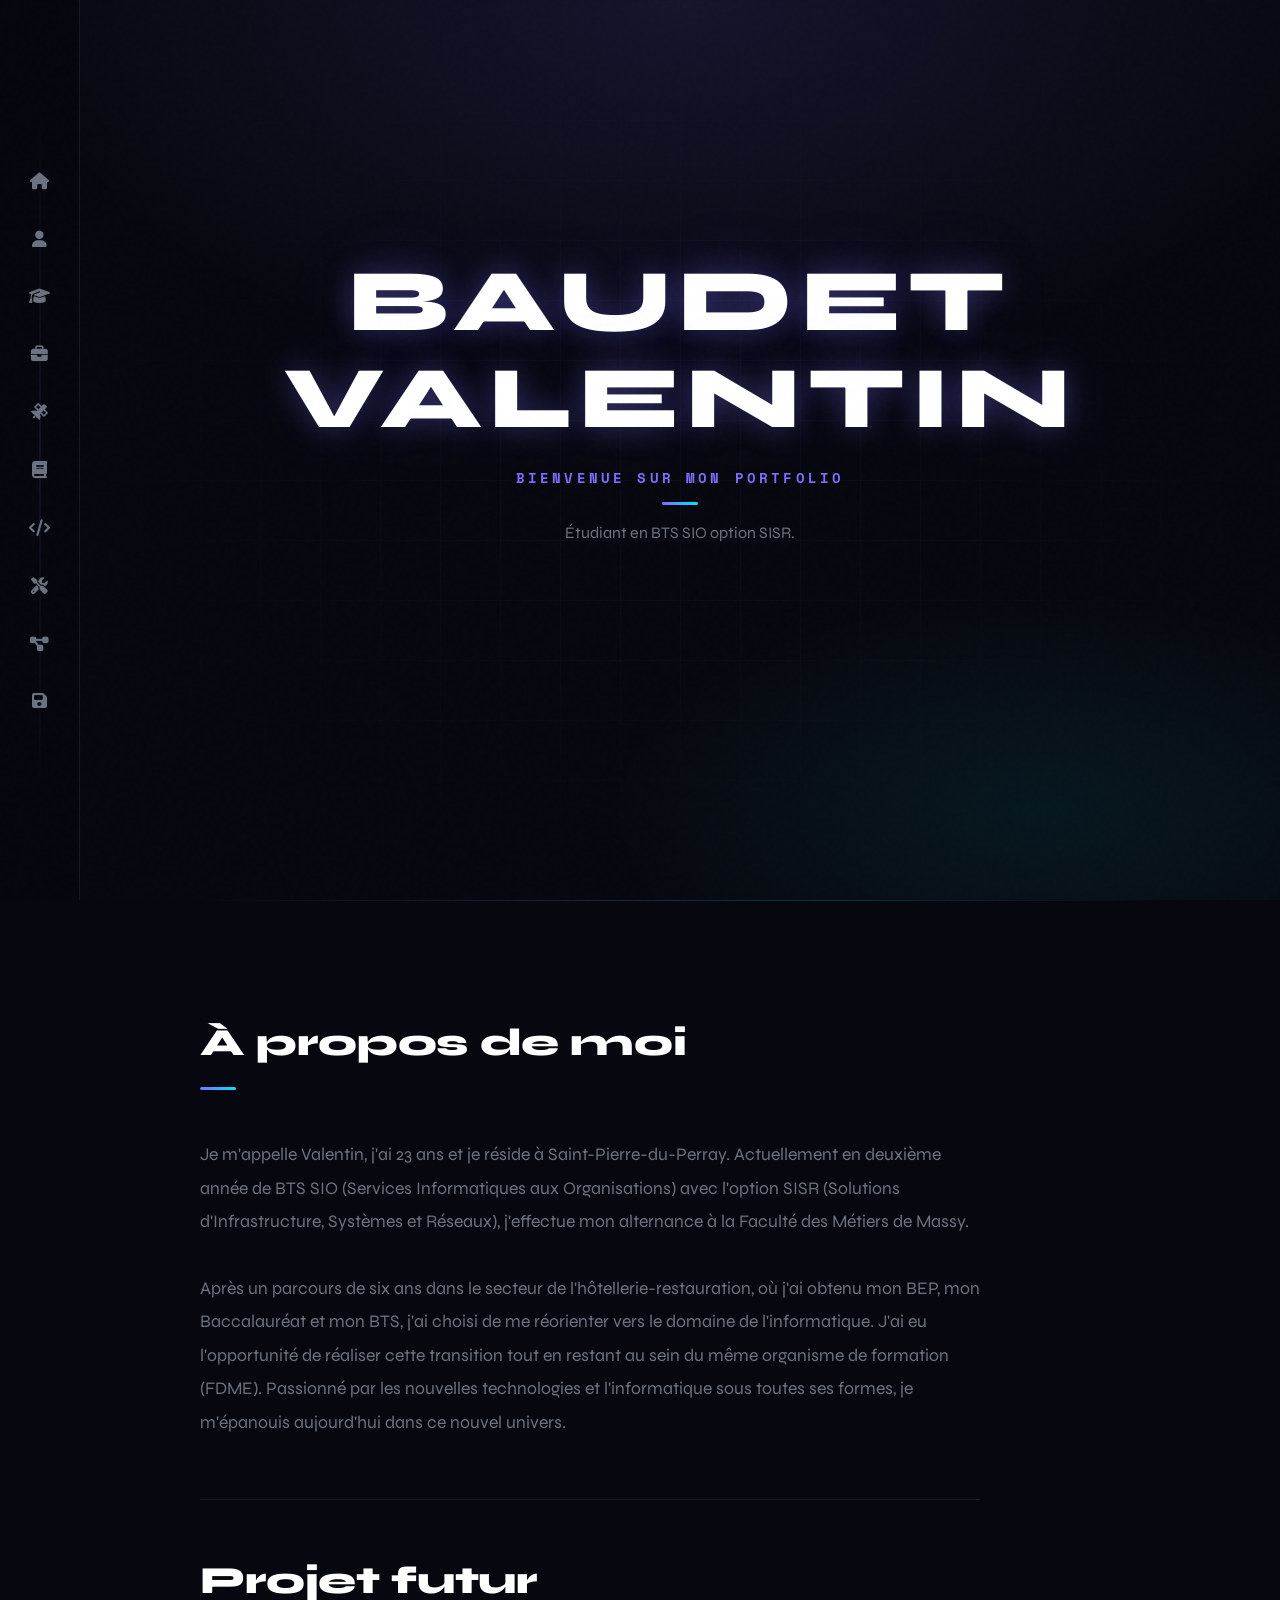
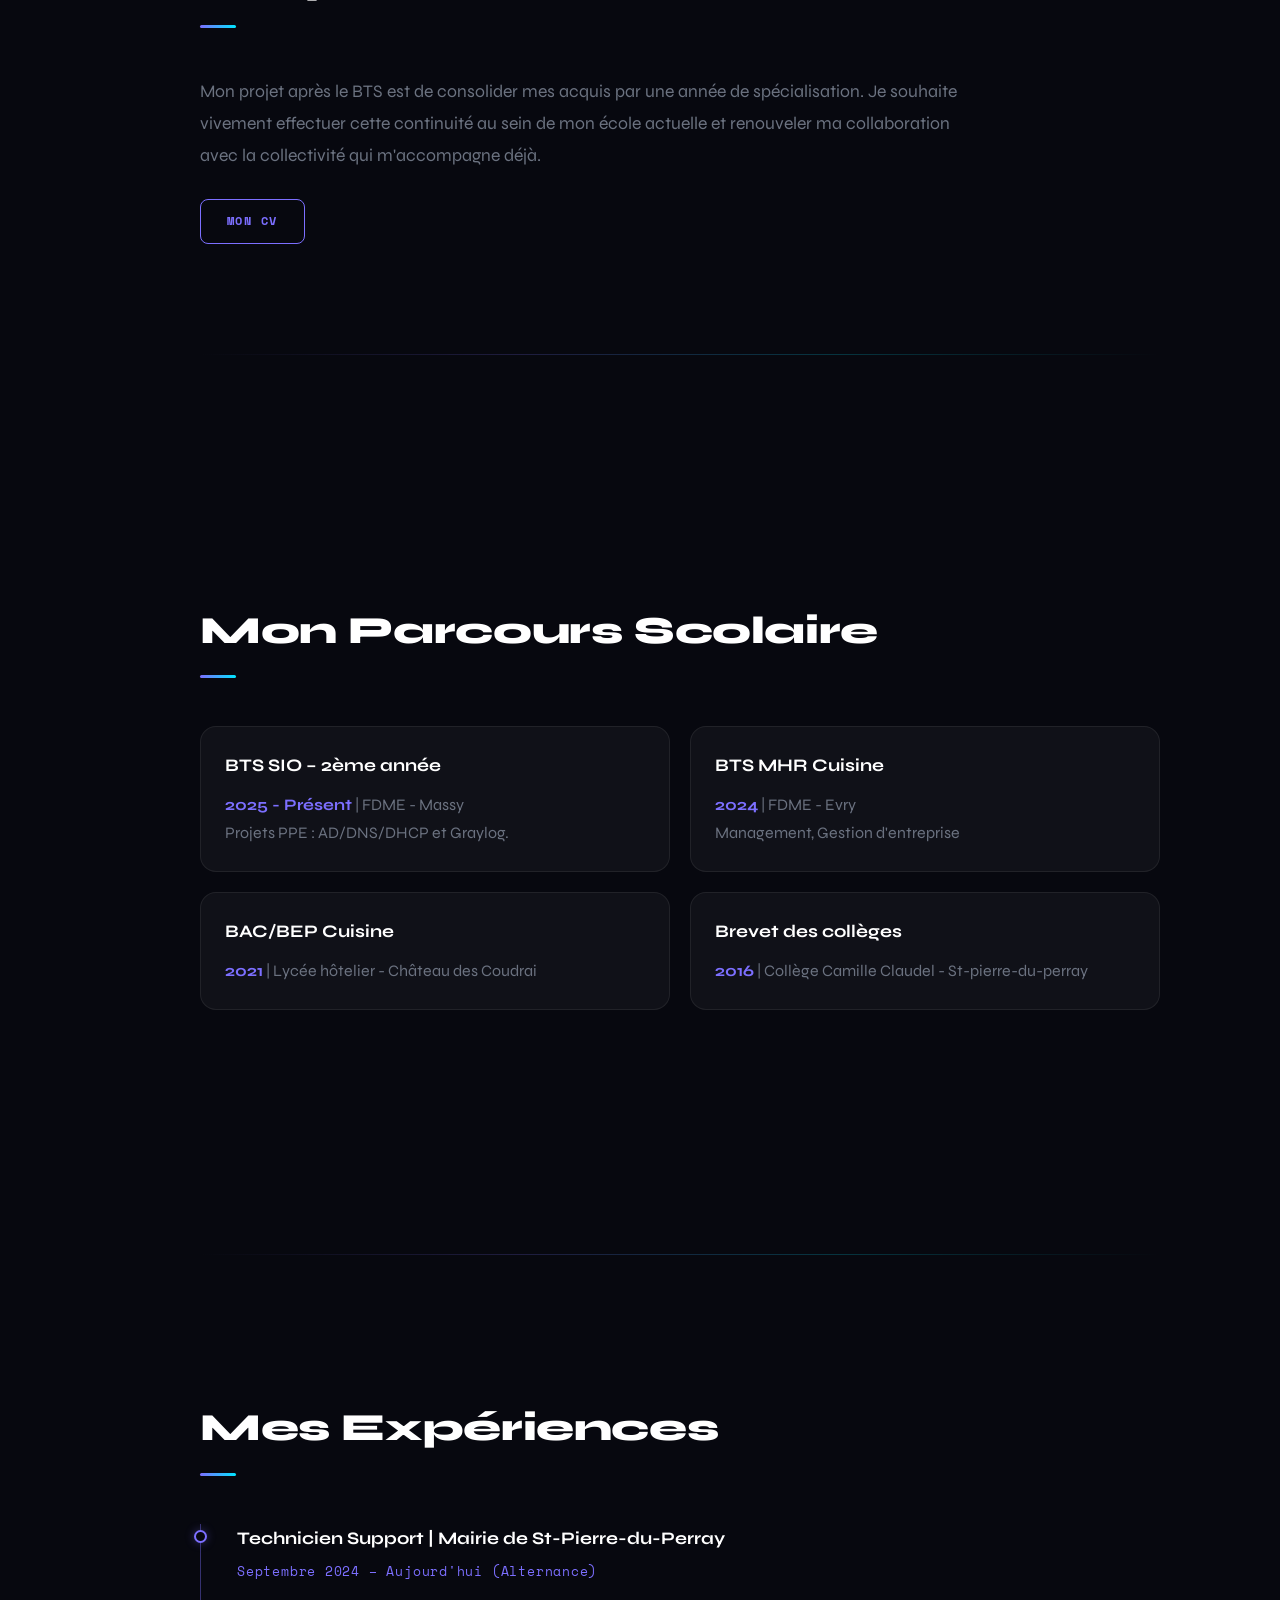
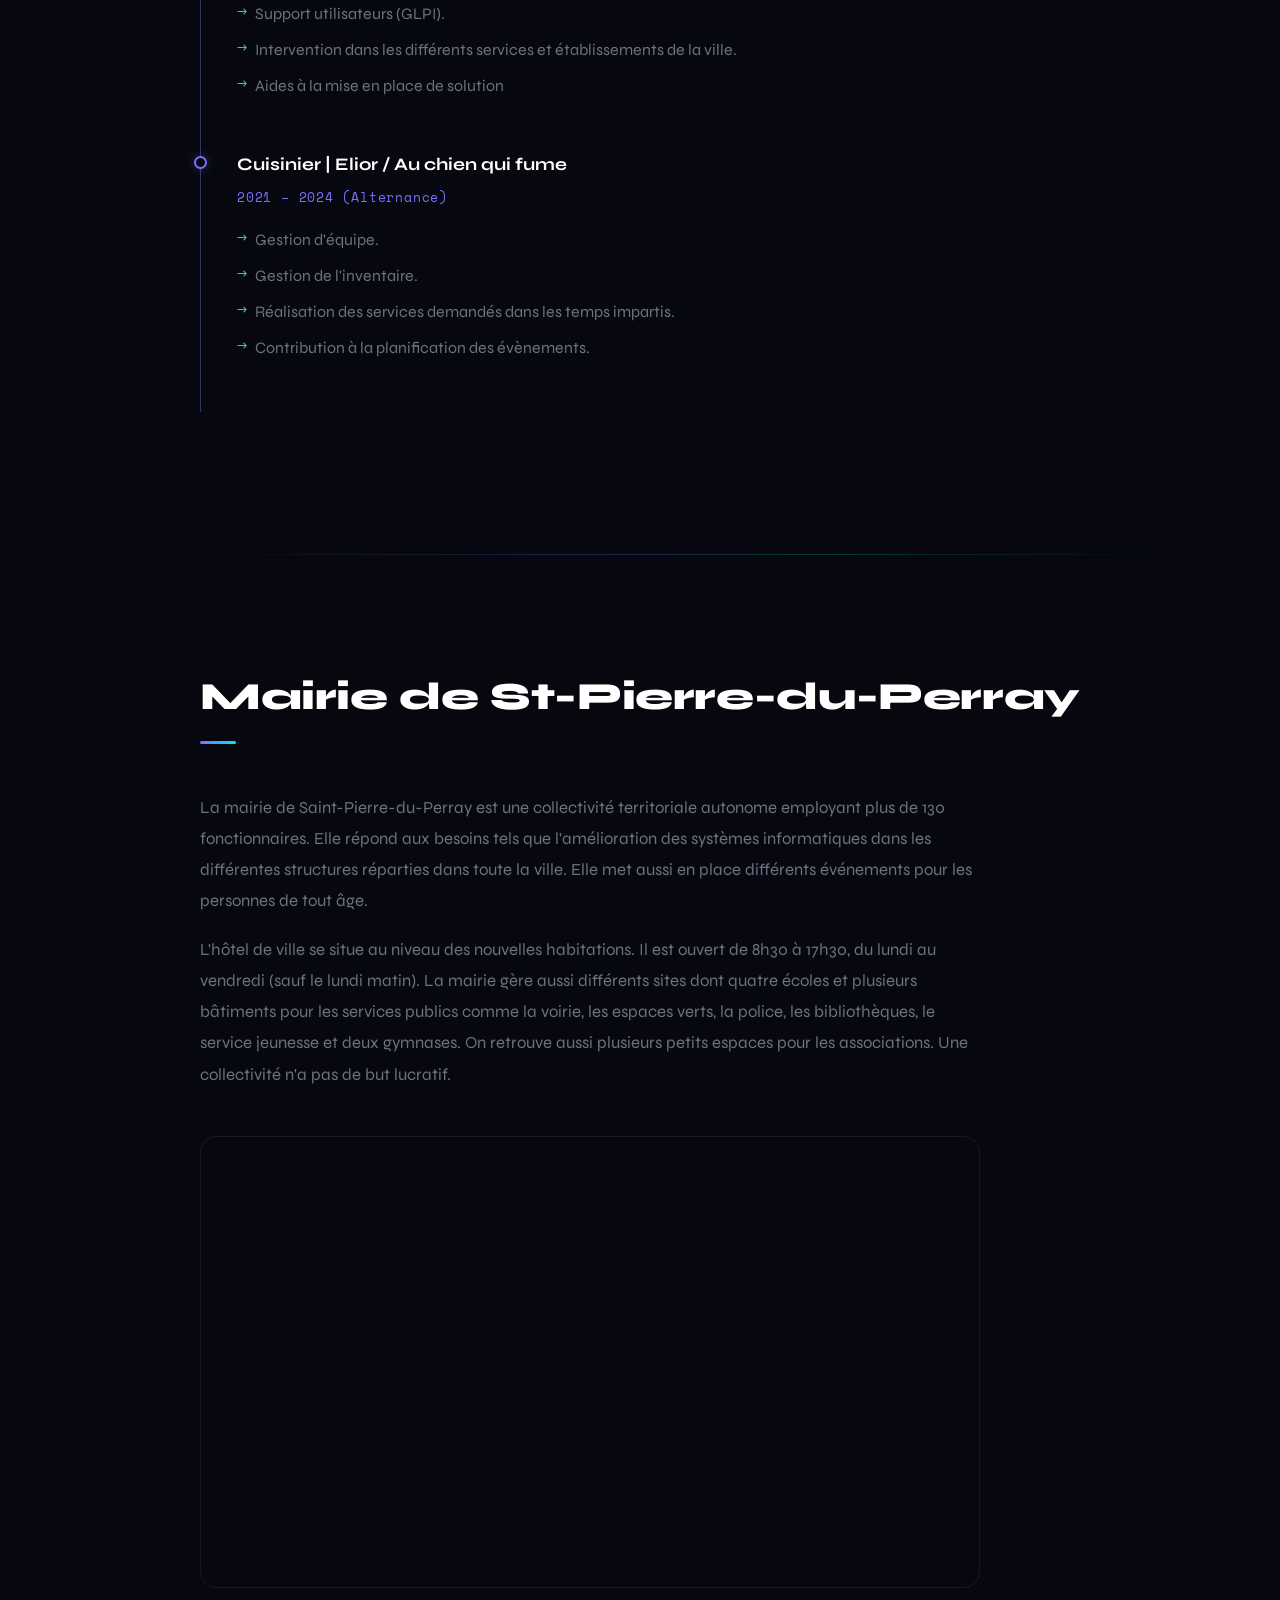
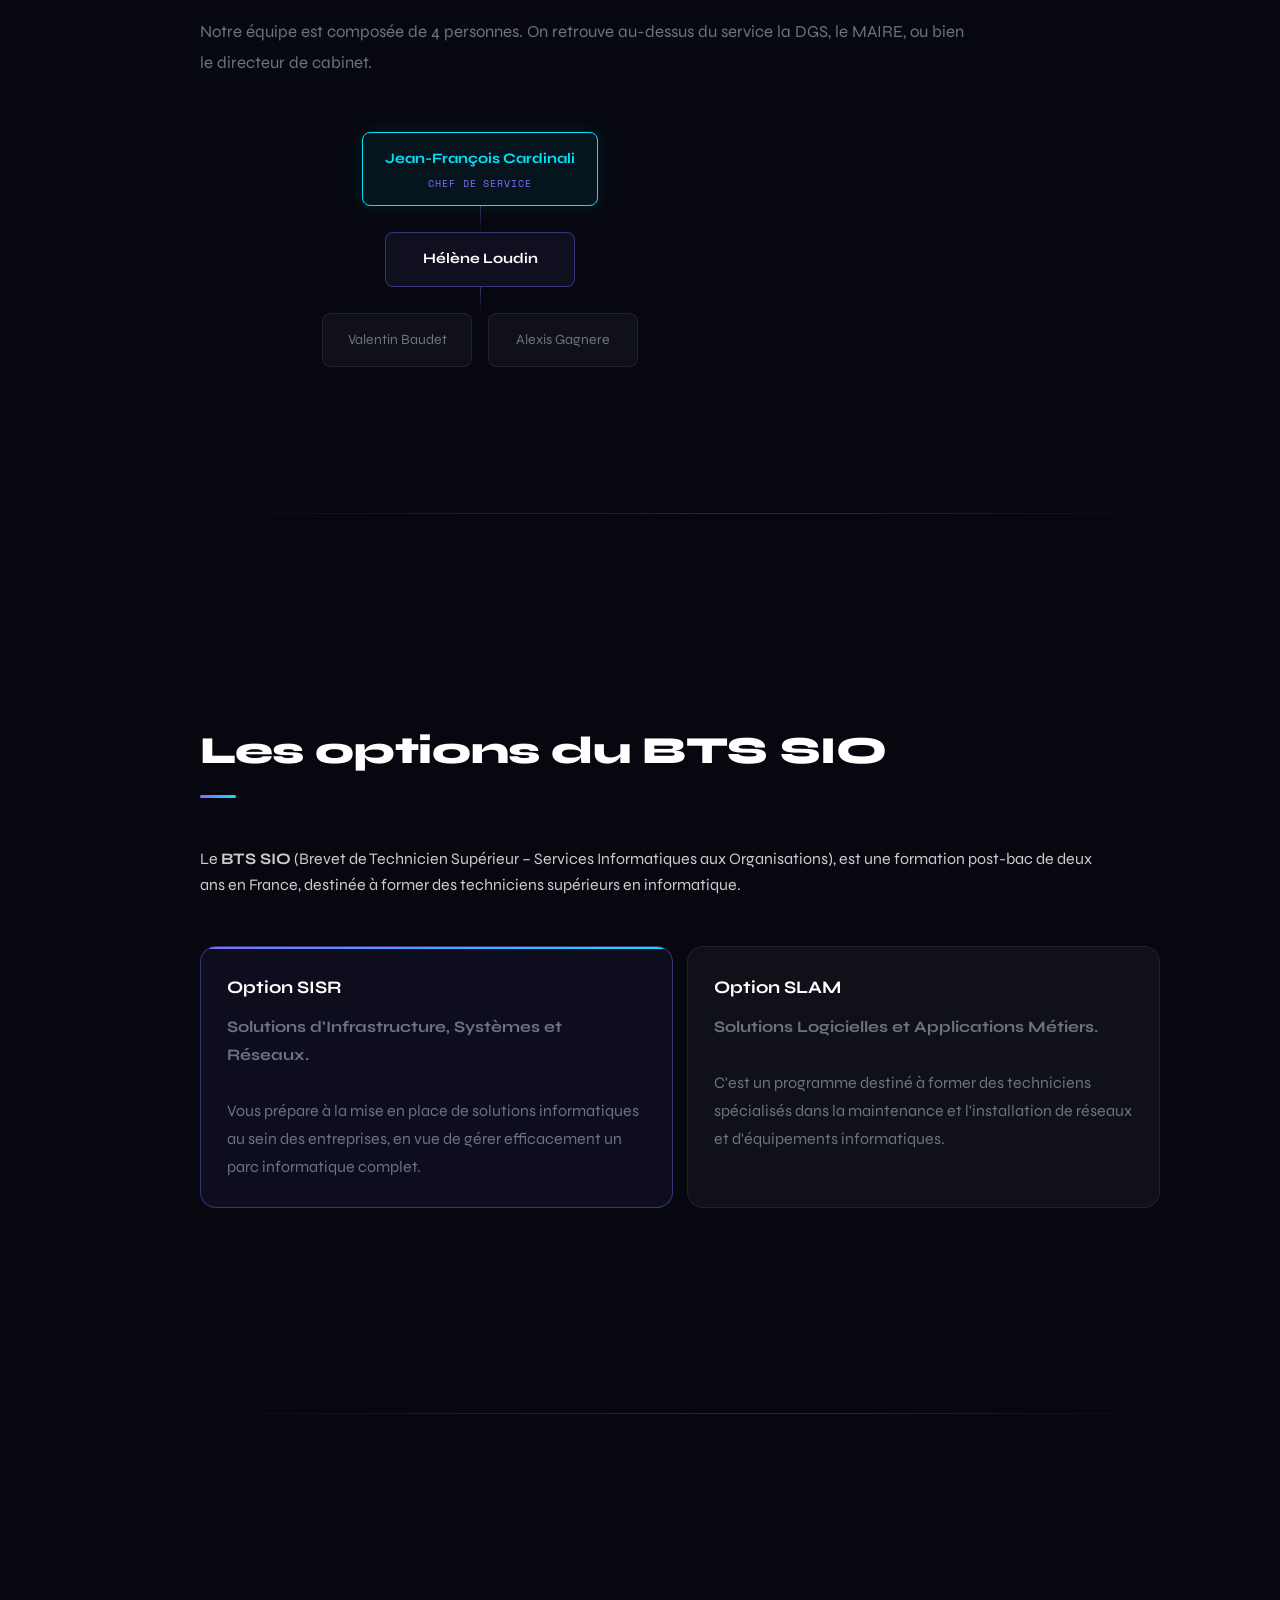
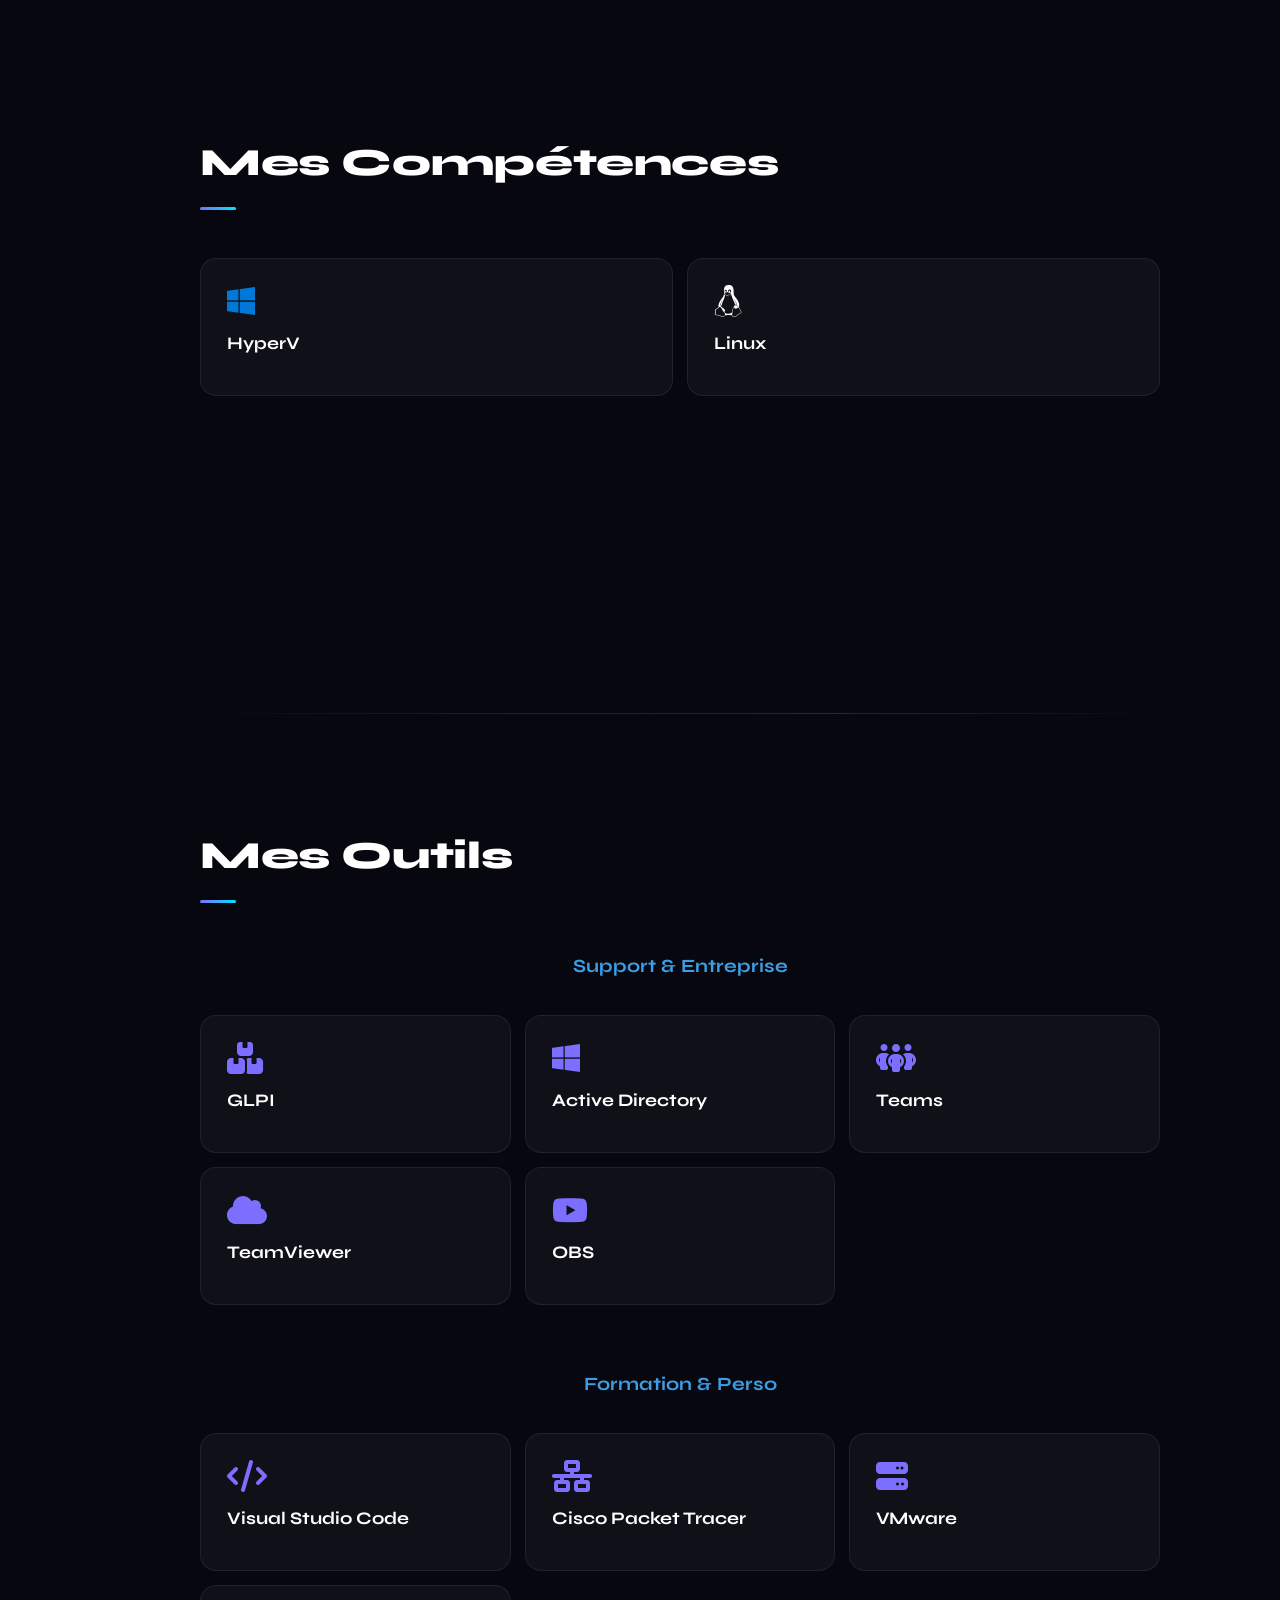
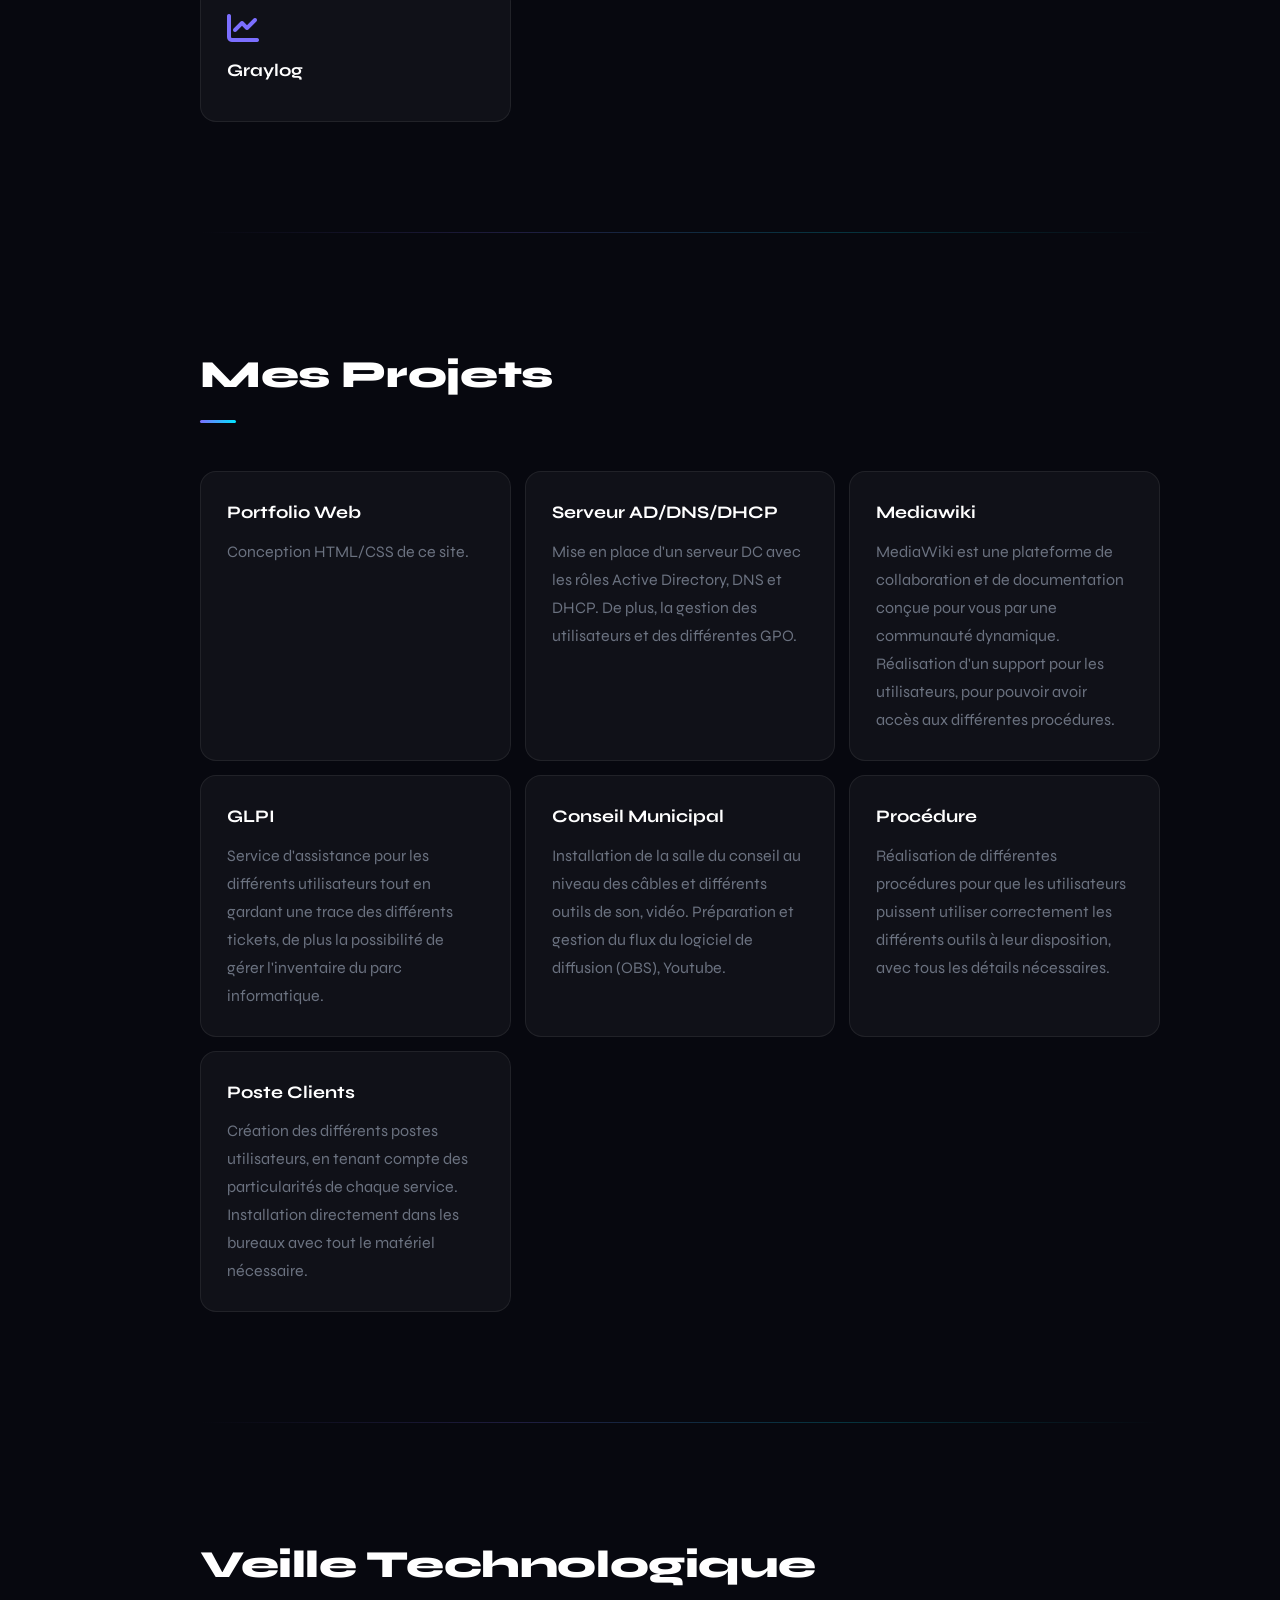
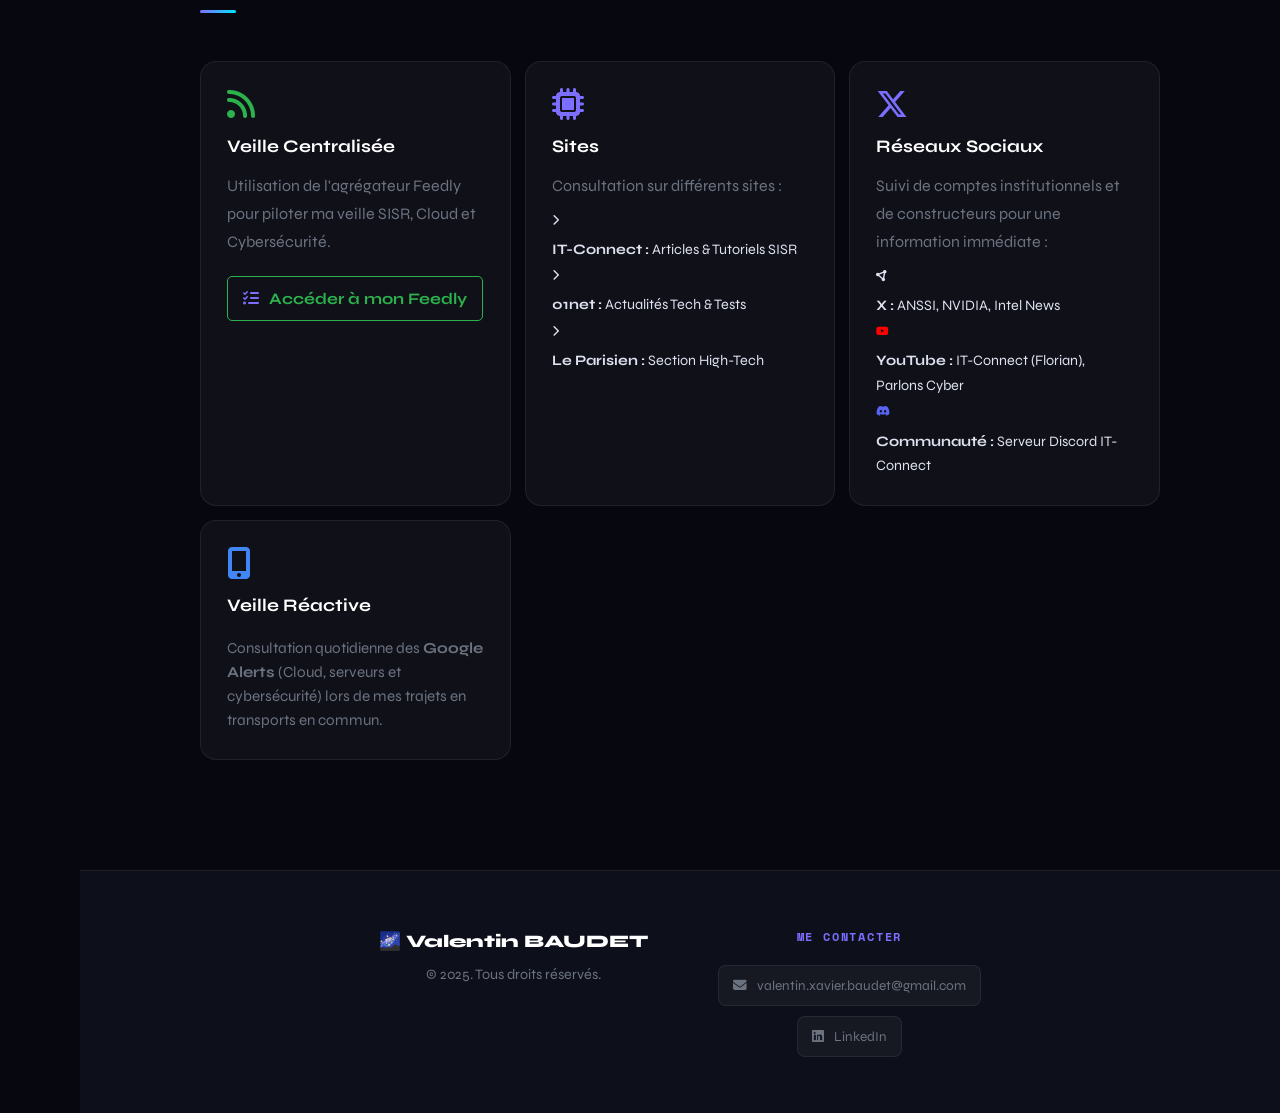
<file: index (1).html>
<!DOCTYPE html>
<html lang="fr">
<head>
  <meta charset="UTF-8">
  <meta name="viewport" content="width=device-width, initial-scale=1.0">
  <title>Portfolio - Valentin BAUDET</title>
  
  <link rel="icon" type="image/png" href="favicon.jpg">
  <link rel="stylesheet" href="style.css">
  <link rel="stylesheet" href="https://cdnjs.cloudflare.com/ajax/libs/font-awesome/6.5.0/css/all.min.css">
  <link href="https://fonts.googleapis.com/css2?family=Montserrat:wght@300;700;900&display=swap" rel="stylesheet">
</head>
<body>

  <div class="main-container">
    
    <aside class="side-nav">
      <ul>
        <li><a href="#hero"><i class="fa-solid fa-house icon"></i><span class="label">Accueil</span></a></li>
        <li><a href="#about"><i class="fa-solid fa-user icon"></i><span class="label">À Propos</span></a></li>
        <li><a href="#parcours"><i class="fa-solid fa-graduation-cap icon"></i><span class="label">Parcours</span></a></li>
        <li><a href="#experience"><i class="fa-solid fa-briefcase icon"></i><span class="label">Expériences</span></a></li>
        <li><a href="#entreprise"><i class="fa-solid fa-satellite icon"></i><span class="label">Entreprise</span></a></li>
        <li><a href="#bts-options"><i class="fa-solid fa-book icon"></i><span class="label">BTS SIO</span></a></li>
        <li><a href="#skills"><i class="fa-solid fa-code icon"></i><span class="label">Compétences</span></a></li>
        <li><a href="#tools"><i class="fa-solid fa-screwdriver-wrench icon"></i><span class="label">Outils</span></a></li>
        <li><a href="#projects"><i class="fa-solid fa-diagram-project icon"></i><span class="label">Projets</span></a></li>
        <li><a href="#veilles"><i class="fa-solid fa-floppy-disk icon"></i><span class="label">Veilles</span></a></li>
      </ul>
    </aside>   

    <div class="content">
      
      <!-- 1. ACCUEIL -->
      <section class="hero" id="hero">
        <div class="hero-content">
          <h1 class="glow-text">BAUDET Valentin</h1>
          <h2 class="subtitle">Bienvenue sur mon Portfolio</h2>
          <p class="description">Étudiant en BTS SIO option SISR.</p>
          <a href="#about" class="scroll-down-link">
            <span class="chevron"></span>
            <span class="chevron"></span>
            <span class="chevron"></span>
          </a>
        </div>
      </section>

      <!-- 2. À PROPOS -->
      <section class="about" id="about">
        <h2>À propos de moi</h2>
        <p>Je m'appelle Valentin, j'ai 23 ans et je réside à Saint-Pierre-du-Perray. Actuellement en deuxième année de BTS SIO (Services Informatiques aux Organisations) avec l'option SISR (Solutions d'Infrastructure, Systèmes et Réseaux), j'effectue mon alternance à la Faculté des Métiers de Massy.
        <br><br>
        Après un parcours de six ans dans le secteur de l'hôtellerie-restauration, où j'ai obtenu mon BEP, mon Baccalauréat et mon BTS, j'ai choisi de me réorienter vers le domaine de l'informatique. J'ai eu l'opportunité de réaliser cette transition tout en restant au sein du même organisme de formation (FDME). Passionné par les nouvelles technologies et l'informatique sous toutes ses formes, je m'épanouis aujourd'hui dans ce nouvel univers.</p>
        
        <div class="cv-container">
          <h2>Projet futur</h2>
          <p>Mon projet après le BTS est de consolider mes acquis par une année de spécialisation. Je souhaite vivement effectuer cette continuité au sein de mon école actuelle et renouveler ma collaboration avec la collectivité qui m'accompagne déjà.</p>
          <a href="https://drive.google.com/file/d/1QLlI8YeOUp-O41OftYSV7iKS6Ungj4GQ/view?usp=sharing" target="_blank" class="cv-button">Mon CV</a>
        </div>
      </section>

      <!-- 3. PARCOURS SCOLAIRE -->
      <section class="parcours" id="parcours">
        <h2>Mon Parcours Scolaire</h2>
        <div class="education-grid" style="display: grid; grid-template-columns: 1fr 1fr; gap: 20px;">
          <div class="edu-card">
            <h3>BTS SIO – 2ème année</h3>
            <p><strong>2025 - Présent</strong> | FDME - Massy</p>
            <p>Projets PPE : AD/DNS/DHCP et Graylog.</p>
          </div>
          <div class="edu-card">
            <h3>BTS MHR Cuisine</h3>
            <p><strong>2024</strong> | FDME - Evry</p>
            <p>Management, Gestion d'entreprise</p>
          </div>
          <div class="edu-card">
            <h3>BAC/BEP Cuisine</h3>
            <p><strong>2021</strong> | Lycée hôtelier - Château des Coudrai</p>
          </div>
          <div class="edu-card">
            <h3>Brevet des collèges</h3>
            <p><strong>2016</strong> | Collège Camille Claudel - St-pierre-du-perray</p>
          </div>
        </div>
      </section>

      <!-- 4. EXPÉRIENCES -->
      <section class="timeline" id="experience">
        <h2>Mes Expériences</h2>
        <div class="timeline-container">
          
          <div class="timeline-item">
            <div class="timeline-dot"></div>
            <div class="timeline-content">
              <h3><strong>Technicien Support</strong> | Mairie de St-Pierre-du-Perray</h3>
              <p>Septembre 2024 – Aujourd'hui (Alternance)</p>
              <ul>
                <li>Support utilisateurs (GLPI).</li>
                <li>Intervention dans les différents services et établissements de la ville.</li>
                <li>Aides à la mise en place de solution</li>
              </ul>
            </div>
          </div>
      
          <div class="timeline-item">
            <div class="timeline-dot"></div>
            <div class="timeline-content">
              <h3><strong>Cuisinier</strong> | Elior / Au chien qui fume</h3>
              <p>2021 – 2024 (Alternance)</p>
              <ul>
                <li>Gestion d'équipe.</li>
                <li>Gestion de l'inventaire.</li>
                <li>Réalisation des services demandés dans les temps impartis.</li>
                <li>Contribution à la planification des évènements.</li>
              </ul>
            </div>
          </div>
      
        </div>
      </section>

      <!-- 5. ENTREPRISE -->
      <section class="entreprise" id="entreprise">
        <h2 class="entreprise-title"><a href="https://www.saint-pierre-du-perray.fr" target="_blank">Mairie de St-Pierre-du-Perray</a></h2>
        <p>La mairie de Saint-Pierre-du-Perray est une collectivité territoriale autonome employant plus de 130 fonctionnaires. Elle répond aux besoins tels que l'amélioration des systèmes informatiques dans les différentes structures réparties dans toute la ville. Elle met aussi en place différents événements pour les personnes de tout âge.</p>
        <p>L'hôtel de ville se situe au niveau des nouvelles habitations. Il est ouvert de 8h30 à 17h30, du lundi au vendredi (sauf le lundi matin). La mairie gère aussi différents sites dont quatre écoles et plusieurs bâtiments pour les services publics comme la voirie, les espaces verts, la police, les bibliothèques, le service jeunesse et deux gymnases. On retrouve aussi plusieurs petits espaces pour les associations. Une collectivité n'a pas de but lucratif.</p>
        <div class="map-container">
          <iframe 
            src="https://www.google.com/maps/embed?pb=!1m18!1m12!1m3!1d2635.044877716942!2d2.50264187688373!3d48.61117191752399!2m3!1f0!2f0!3f0!3m2!1i1024!2i768!4f13.1!3m3!1m2!1s0x47e5e3966522769d%3A0x7d6540c946f6634c!2s8%20Rue%20Antonio%20Vivaldi%2C%2091280%20Saint-Pierre-du-Perray!5e0!3m2!1sfr!2sfr!4v1700000000000!5m2!1sfr!2sfr" 
            width="100%" 
            height="450" 
            style="border:0;" 
            allowfullscreen="" 
            loading="lazy" 
            referrerpolicy="no-referrer-when-downgrade">
          </iframe>
        </div>
        <p>Notre équipe est composée de 4 personnes. On retrouve au-dessus du service la DGS, le MAIRE, ou bien le directeur de cabinet.</p>

        <div class="org-container">
            <div class="org-node boss">
                <strong>Jean-François Cardinali</strong>
                <span>Chef de service</span>
            </div>
            <div class="org-line"></div>
            <div class="org-node manager">
                <strong>Hélène Loudin</strong>
            </div>
            <div class="org-line"></div>
            <div class="org-row">
                <div class="org-node technician">Valentin Baudet</div>
                <div class="org-node technician">Alexis Gagnere</div>
            </div>
        </div>
      </section>

      <!-- 6. BTS SIO -->
      <section class="bts-options" id="bts-options">
        <h2>Les options du BTS SIO</h2>
        <p style="margin-bottom: 3rem; max-width: 900px; color: #ccc; line-height: 1.6;">
          Le <strong>BTS SIO</strong> (Brevet de Technicien Supérieur – Services Informatiques aux Organisations), est une formation post-bac de deux ans en France, destinée à former des techniciens supérieurs en informatique.
        </p>

        <div class="options-grid">
          <div class="option-card sisr-highlight">
            <h3>Option SISR</h3>
            <p><strong>Solutions d'Infrastructure, Systèmes et Réseaux.</strong><br><br>
              Vous prépare à la mise en place de solutions informatiques au sein des entreprises, en vue de gérer efficacement un parc informatique complet.
            </p>
          </div>

          <div class="option-card">
            <h3>Option SLAM</h3>
            <p><strong>Solutions Logicielles et Applications Métiers.</strong><br><br>
             C'est un programme destiné à former des techniciens spécialisés dans la maintenance et l'installation de réseaux et d'équipements informatiques.
            </p>
          </div>
        </div>
      </section>

      <!-- 7. COMPÉTENCES -->
      <section class="skills" id="skills">
        <h2>Mes Compétences</h2>
        <div class="skills-grid">
          <div class="skill-card"><i class="fa-brands fa-windows" style="color: #0078d7;"></i><h3>HyperV</h3></div>
          <div class="skill-card"><i class="fa-brands fa-linux" style="color: #ffffff;"></i><h3>Linux</h3></div>
        </div>
      </section>

      <!-- 8. OUTILS -->
      <section class="skills" id="tools">
        <h2>Mes Outils</h2>
        <h3 style="text-align: center; color: #3c9ee7; margin-bottom: 2rem;">Support & Entreprise</h3>
        <div class="skills-grid" style="margin-bottom: 4rem;">
          <div class="skill-card"><i class="fa-solid fa-boxes-stacked"></i><h3>GLPI</h3></div>
          <div class="skill-card"><i class="fa-brands fa-windows"></i><h3>Active Directory</h3></div>
          <div class="skill-card"><i class="fa-solid fa-people-group"></i><h3>Teams</h3></div>
          <div class="skill-card"><i class="fa-solid fa-cloud"></i><h3>TeamViewer</h3></div>
          <div class="skill-card"><i class="fa-brands fa-youtube"></i><h3>OBS</h3></div>
        </div>
        <h3 style="text-align: center; color: #3c9ee7; margin-bottom: 2rem;">Formation & Perso</h3>
        <div class="skills-grid">
          <div class="skill-card"><i class="fa-solid fa-code"></i><h3>Visual Studio Code</h3></div>
          <div class="skill-card"><i class="fa-solid fa-network-wired"></i><h3>Cisco Packet Tracer</h3></div>
          <div class="skill-card"><i class="fa-solid fa-server"></i><h3>VMware</h3></div>
          <div class="skill-card"><i class="fa-solid fa-chart-line"></i><h3>Graylog</h3></div>
        </div>
      </section>

      <!-- 9. PROJETS -->
      <section class="projects" id="projects">
        <h2>Mes Projets</h2>
        <div class="skills-grid">
          <div class="skill-card"><h3>Portfolio Web</h3><p>Conception HTML/CSS de ce site.</p></div>
          <div class="skill-card"><h3>Serveur AD/DNS/DHCP</h3><p>Mise en place d'un serveur DC avec les rôles Active Directory, DNS et DHCP. De plus, la gestion des utilisateurs et des différentes GPO.</p></div>
          <div class="skill-card"><h3>Mediawiki</h3><p>MediaWiki est une plateforme de collaboration et de documentation conçue pour vous par une communauté dynamique. Réalisation d'un support pour les utilisateurs, pour pouvoir avoir accès aux différentes procédures.</p></div>
          <div class="skill-card"><h3>GLPI</h3><p>Service d'assistance pour les différents utilisateurs tout en gardant une trace des différents tickets, de plus la possibilité de gérer l'inventaire du parc informatique.</p></div>
          <div class="skill-card"><h3>Conseil Municipal</h3><p>Installation de la salle du conseil au niveau des câbles et différents outils de son, vidéo. Préparation et gestion du flux du logiciel de diffusion (OBS), Youtube.</p></div>
          <div class="skill-card"><h3>Procédure</h3><p>Réalisation de différentes procédures pour que les utilisateurs puissent utiliser correctement les différents outils à leur disposition, avec tous les détails nécessaires.</p></div>
          <div class="skill-card"><h3>Poste Clients</h3><p>Création des différents postes utilisateurs, en tenant compte des particularités de chaque service. Installation directement dans les bureaux avec tout le matériel nécessaire.</p></div>
        </div>
      </section>

      <!-- 10. VEILLES -->
      <section class="veilles" id="veilles">
        <h2>Veille Technologique</h2>
        
        <div class="skills-grid">
            
          <div class="skill-card">
            <i class="fa-solid fa-rss" style="color: #2bb24c;"></i>
            <h3>Veille Centralisée</h3>
            <p>Utilisation de l'agrégateur Feedly pour piloter ma veille SISR, Cloud et Cybersécurité.</p>
            <div style="margin-top: 20px;">
                <a href="https://feedly.com" target="_blank" style="text-decoration: none;">
                    <div style="display: inline-flex; align-items: center; gap: 10px; border: 1px solid #2bb24c; padding: 8px 15px; border-radius: 5px; color: #2bb24c; font-weight: bold;">
                        <i class="fa-solid fa-list-check" style="font-size: 1rem; margin: 0;"></i>
                        Accéder à mon Feedly
                    </div>
                </a>
            </div>
          </div>
    
          <div class="skill-card">
              <i class="fa-solid fa-microchip"></i>
              <h3>Sites</h3>
              <p>Consultation sur différents sites :</p>
              <ul style="list-style: none; padding: 0; font-size: 0.9rem; margin-top: 15px; text-align: left;">
                  <li style="margin-bottom: 8px;">
                      <i class="fa-solid fa-chevron-right" style="font-size: 0.7rem; color: var(--accent-blue);"></i> 
                      <strong>IT-Connect :</strong> 
                      <a href="https://www.it-connect.fr/" target="_blank" style="color: inherit; text-decoration: none; border-bottom: 1px dashed var(--accent-blue);">Articles & Tutoriels SISR</a>
                  </li>
                  <li style="margin-bottom: 8px;">
                      <i class="fa-solid fa-chevron-right" style="font-size: 0.7rem; color: var(--accent-blue);"></i> 
                      <strong>01net :</strong> 
                      <a href="https://www.01net.com/" target="_blank" style="color: inherit; text-decoration: none; border-bottom: 1px dashed var(--accent-blue);">Actualités Tech & Tests</a>
                  </li>
                  <li>
                      <i class="fa-solid fa-chevron-right" style="font-size: 0.7rem; color: var(--accent-blue);"></i> 
                      <strong>Le Parisien :</strong> 
                      <a href="https://www.leparisien.fr/high-tech/" target="_blank" style="color: inherit; text-decoration: none; border-bottom: 1px dashed var(--accent-blue);">Section High-Tech</a>
                  </li>
              </ul>
          </div>
    
          <div class="skill-card">
              <i class="fa-brands fa-x-twitter"></i>
              <h3>Réseaux Sociaux</h3>
              <p>Suivi de comptes institutionnels et de constructeurs pour une information immédiate :</p>
              <ul style="list-style: none; padding: 0; font-size: 0.9rem; margin-top: 15px; text-align: left;">
                  <li style="margin-bottom: 8px;">
                      <i class="fa-solid fa-circle-nodes" style="font-size: 0.7rem; color: var(--accent-blue);"></i> 
                      <strong>X :</strong> 
                      <a href="https://x.com/ANSSI_FR" target="_blank" style="color: inherit; text-decoration: none; border-bottom: 1px dashed var(--accent-blue);">ANSSI</a>, 
                      <a href="https://x.com/NVIDIA" target="_blank" style="color: inherit; text-decoration: none; border-bottom: 1px dashed var(--accent-blue);">NVIDIA</a>,
                      <a href="https://x.com/IntelNews" target="_blank" style="color: inherit; text-decoration: none; border-bottom: 1px dashed var(--accent-blue);">Intel News</a>
                  </li>
                  <li style="margin-bottom: 8px;">
                      <i class="fa-brands fa-youtube" style="font-size: 0.7rem; color: #ff0000;"></i> 
                      <strong>YouTube :</strong> 
                      <a href="https://www.youtube.com/@IT-Connect" target="_blank" style="color: inherit; text-decoration: none; border-bottom: 1px dashed var(--accent-blue);">IT-Connect (Florian)</a>, 
                      <a href="https://www.youtube.com/@ParlonsCyber" target="_blank" style="color: inherit; text-decoration: none; border-bottom: 1px dashed var(--accent-blue);">Parlons Cyber</a>
                  </li>
                  <li>
                      <i class="fa-brands fa-discord" style="font-size: 0.7rem; color: #5865F2;"></i> 
                      <strong>Communauté :</strong> Serveur Discord IT-Connect
                  </li>
              </ul>
          </div>
    
          <div class="skill-card">
              <i class="fa-solid fa-mobile-alt" style="color: #4285F4;"></i>
              <h3>Veille Réactive</h3>
              <p style="font-size: 0.95rem; line-height: 1.6; margin-top: 15px;">
                  Consultation quotidienne des <strong>Google Alerts</strong> (Cloud, serveurs et cybersécurité) lors de mes trajets en transports en commun.
              </p>
          </div>
    
        </div>
      </section>

      <footer class="footer">
        <div class="footer-container">
            <div class="footer-col">
                <h3>🌌 Valentin BAUDET</h3>
                <p>© 2025. Tous droits réservés.</p>
            </div>
    
            <div class="footer-col">
                <h4>Me contacter</h4>
                <div class="contact-links">
                    <a href="mailto:valentin.xavier.baudet@gmail.com">
                        <i class="fa-solid fa-envelope"></i> 
                        <span>valentin.xavier.baudet@gmail.com</span>
                    </a>
                    <a href="https://www.linkedin.com/in/valentin-baudet-15ab213b1/" target="_blank">
                        <i class="fa-brands fa-linkedin"></i> 
                        <span>LinkedIn</span>
                    </a>
                </div>
            </div>
        </div>
      </footer>

    </div> 

  <script>
    function revealOnScroll() {
      const reveals = document.querySelectorAll('.option-card, .skill-card, .edu-card, .timeline-item');
      reveals.forEach(element => {
        if (element.getBoundingClientRect().top < window.innerHeight - 100) {
          element.classList.add('show');
        }
      });
    }
    window.addEventListener('scroll', revealOnScroll);
    window.addEventListener('load', revealOnScroll);
  </script>
</body>
</html>
</file>
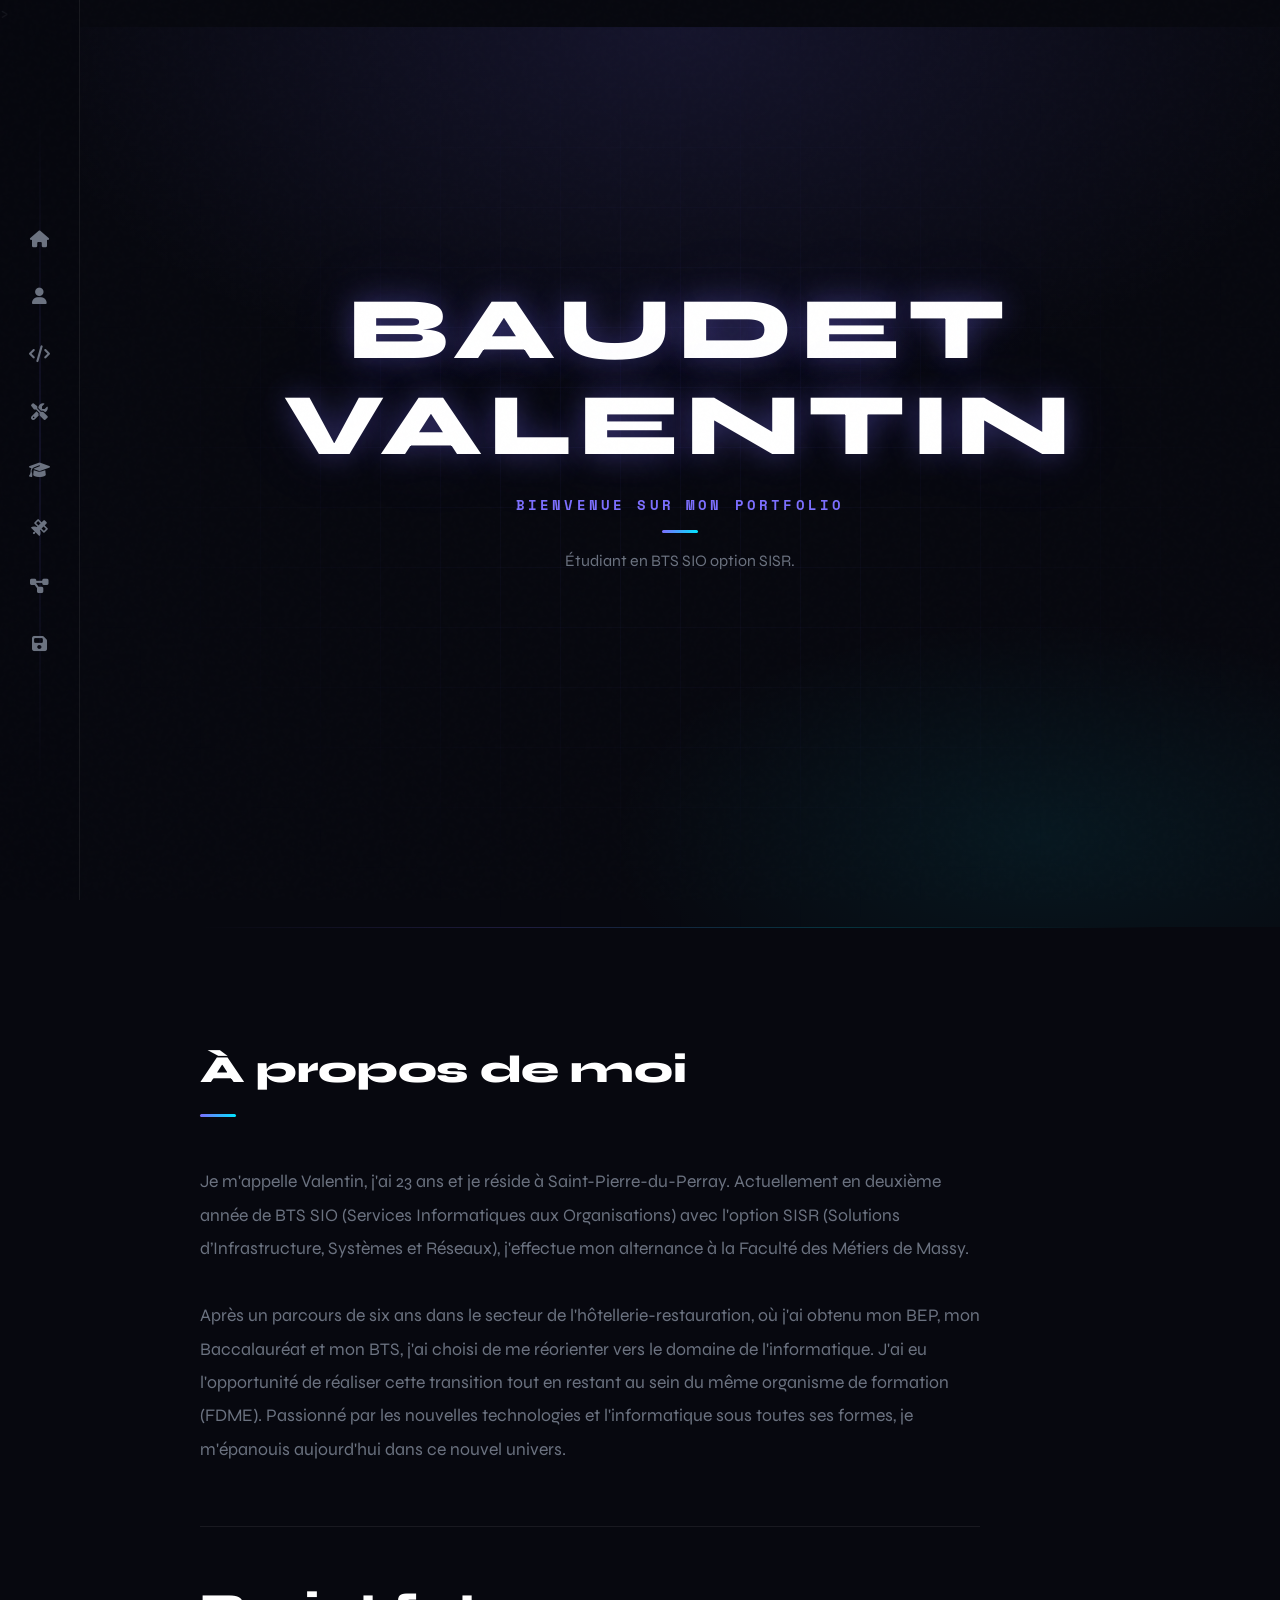
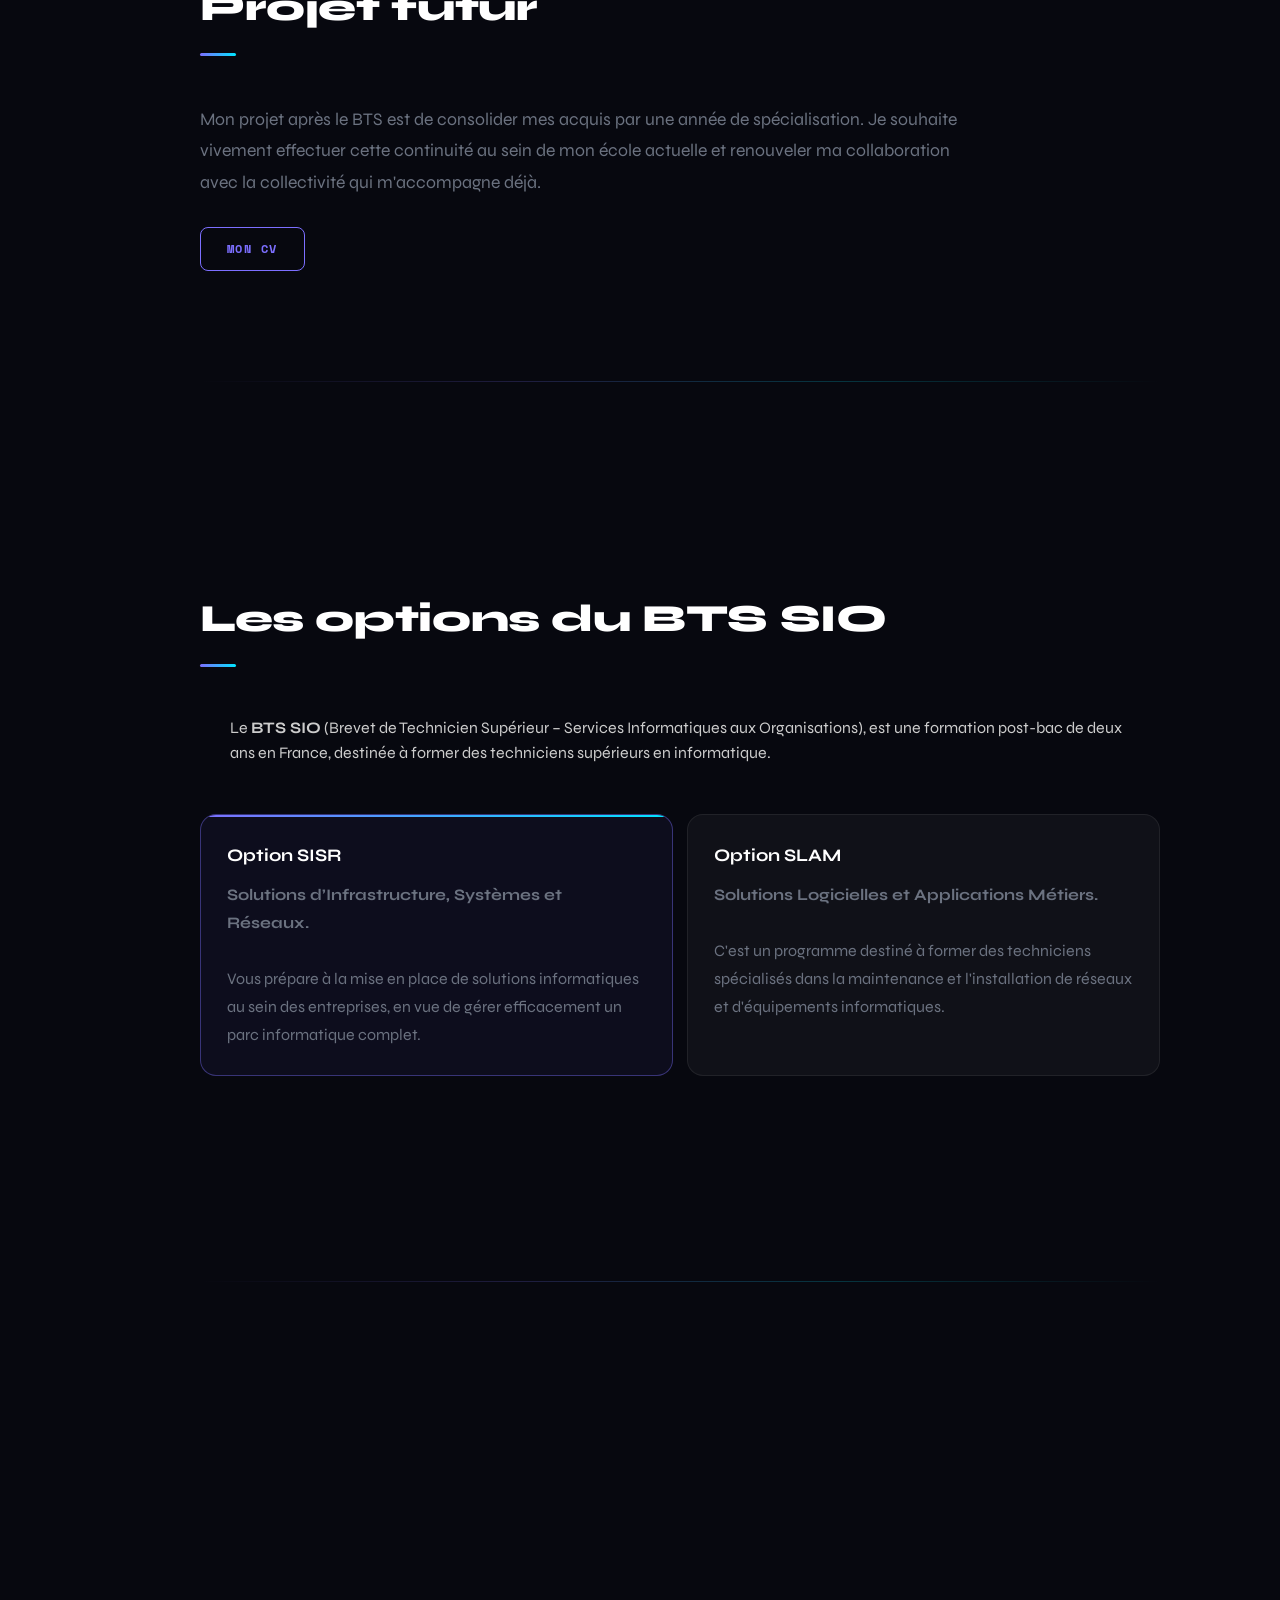
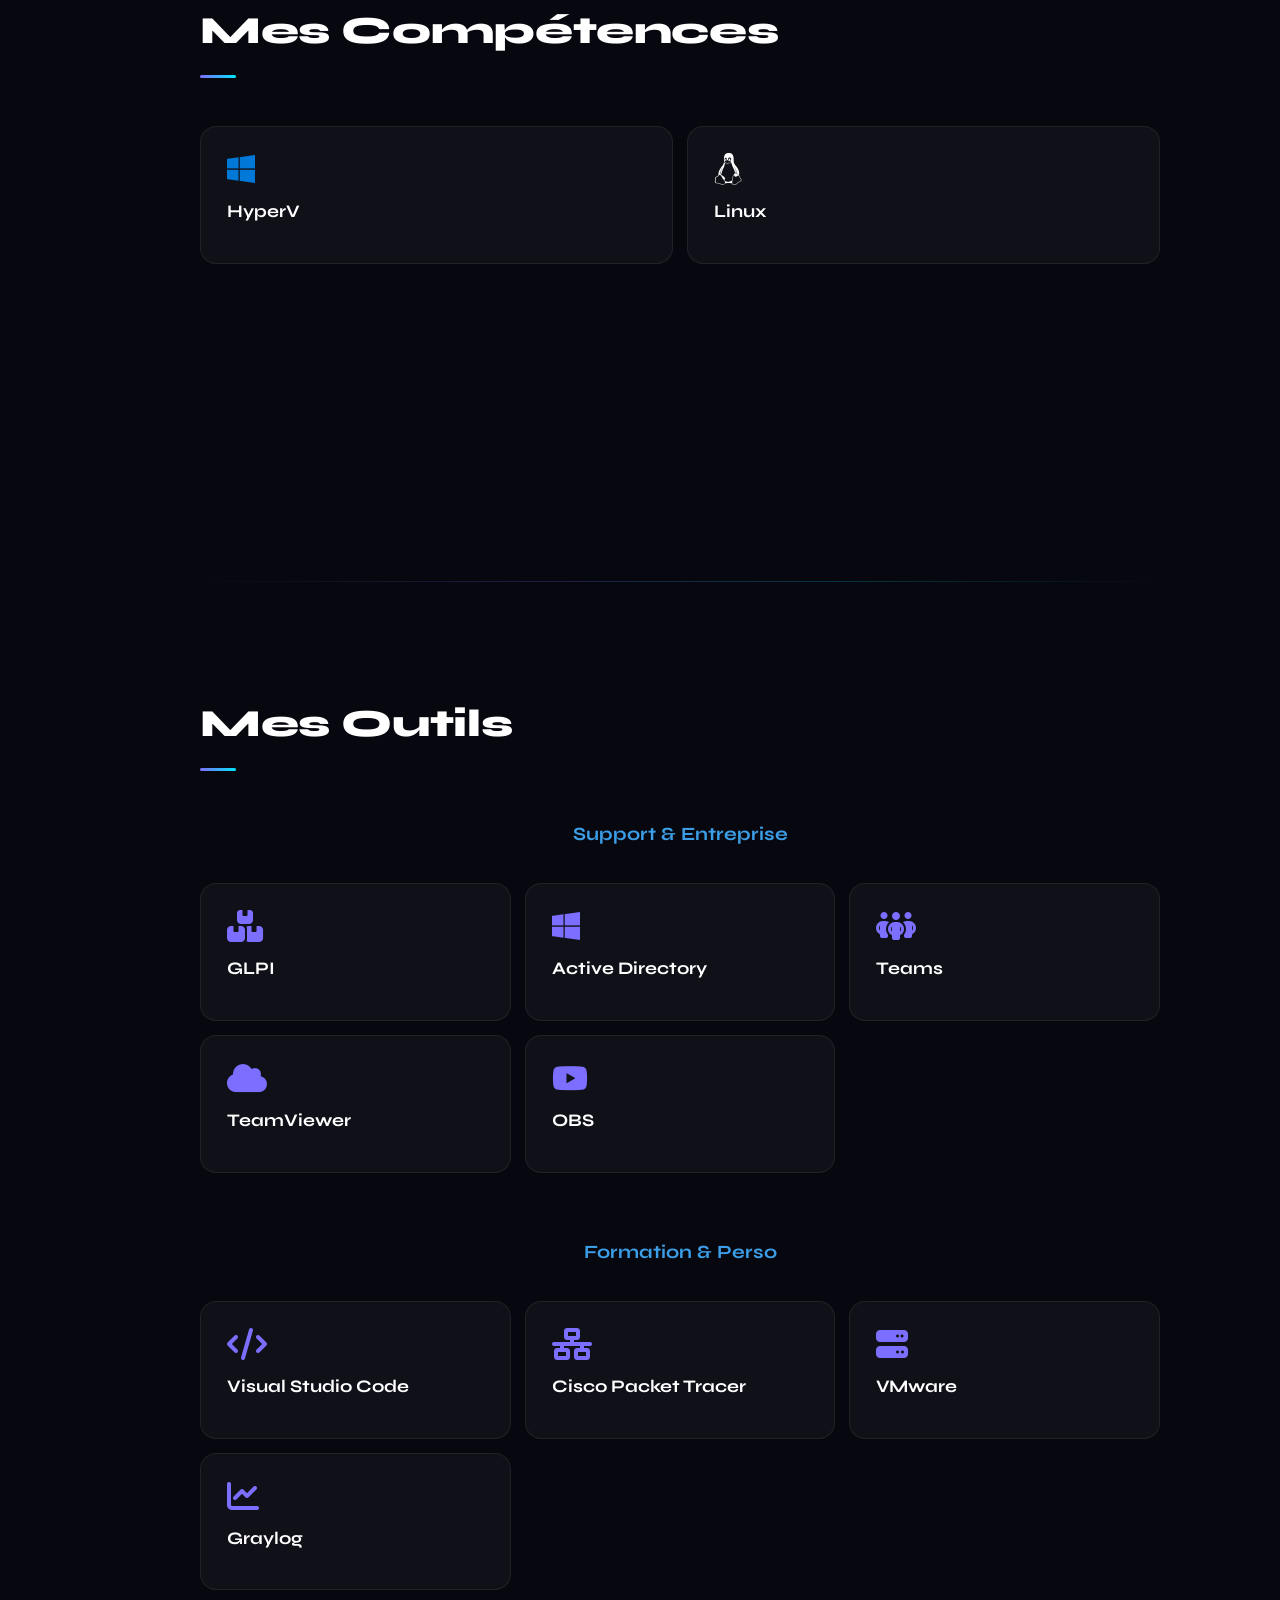
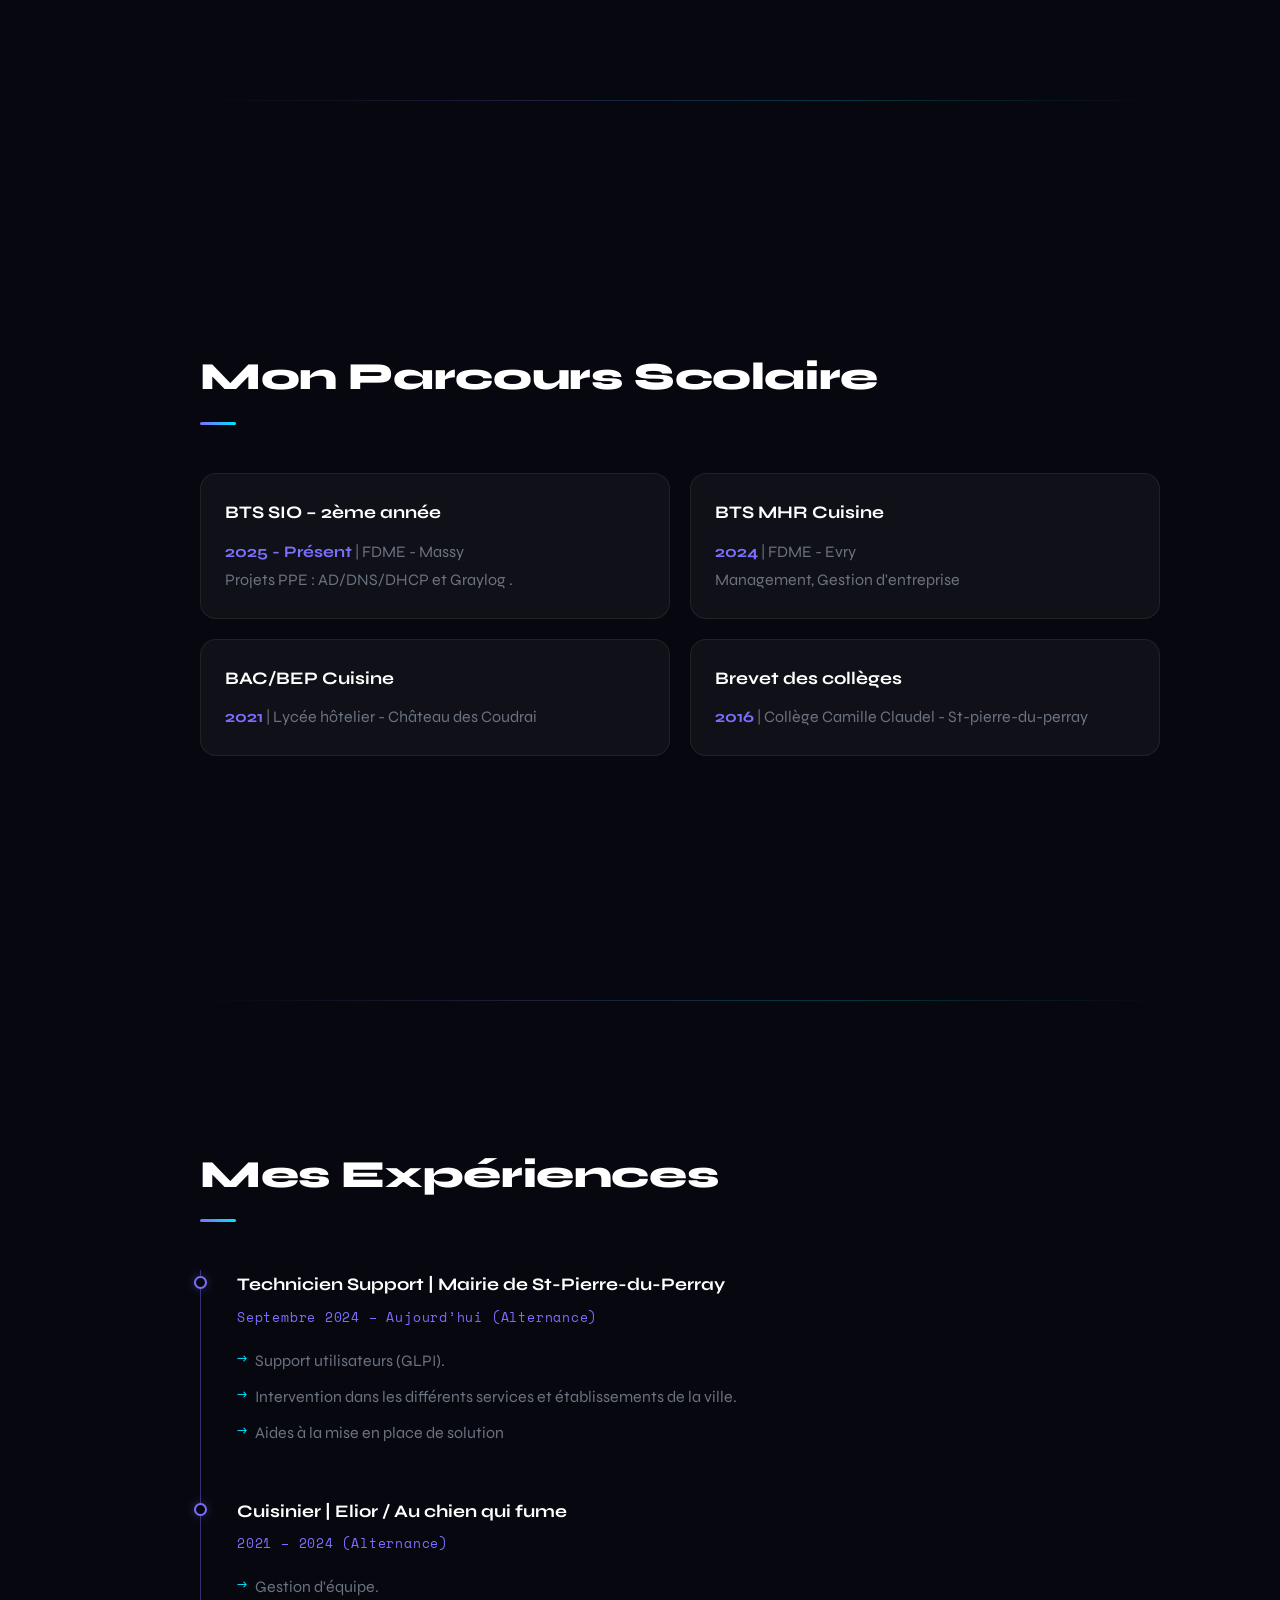
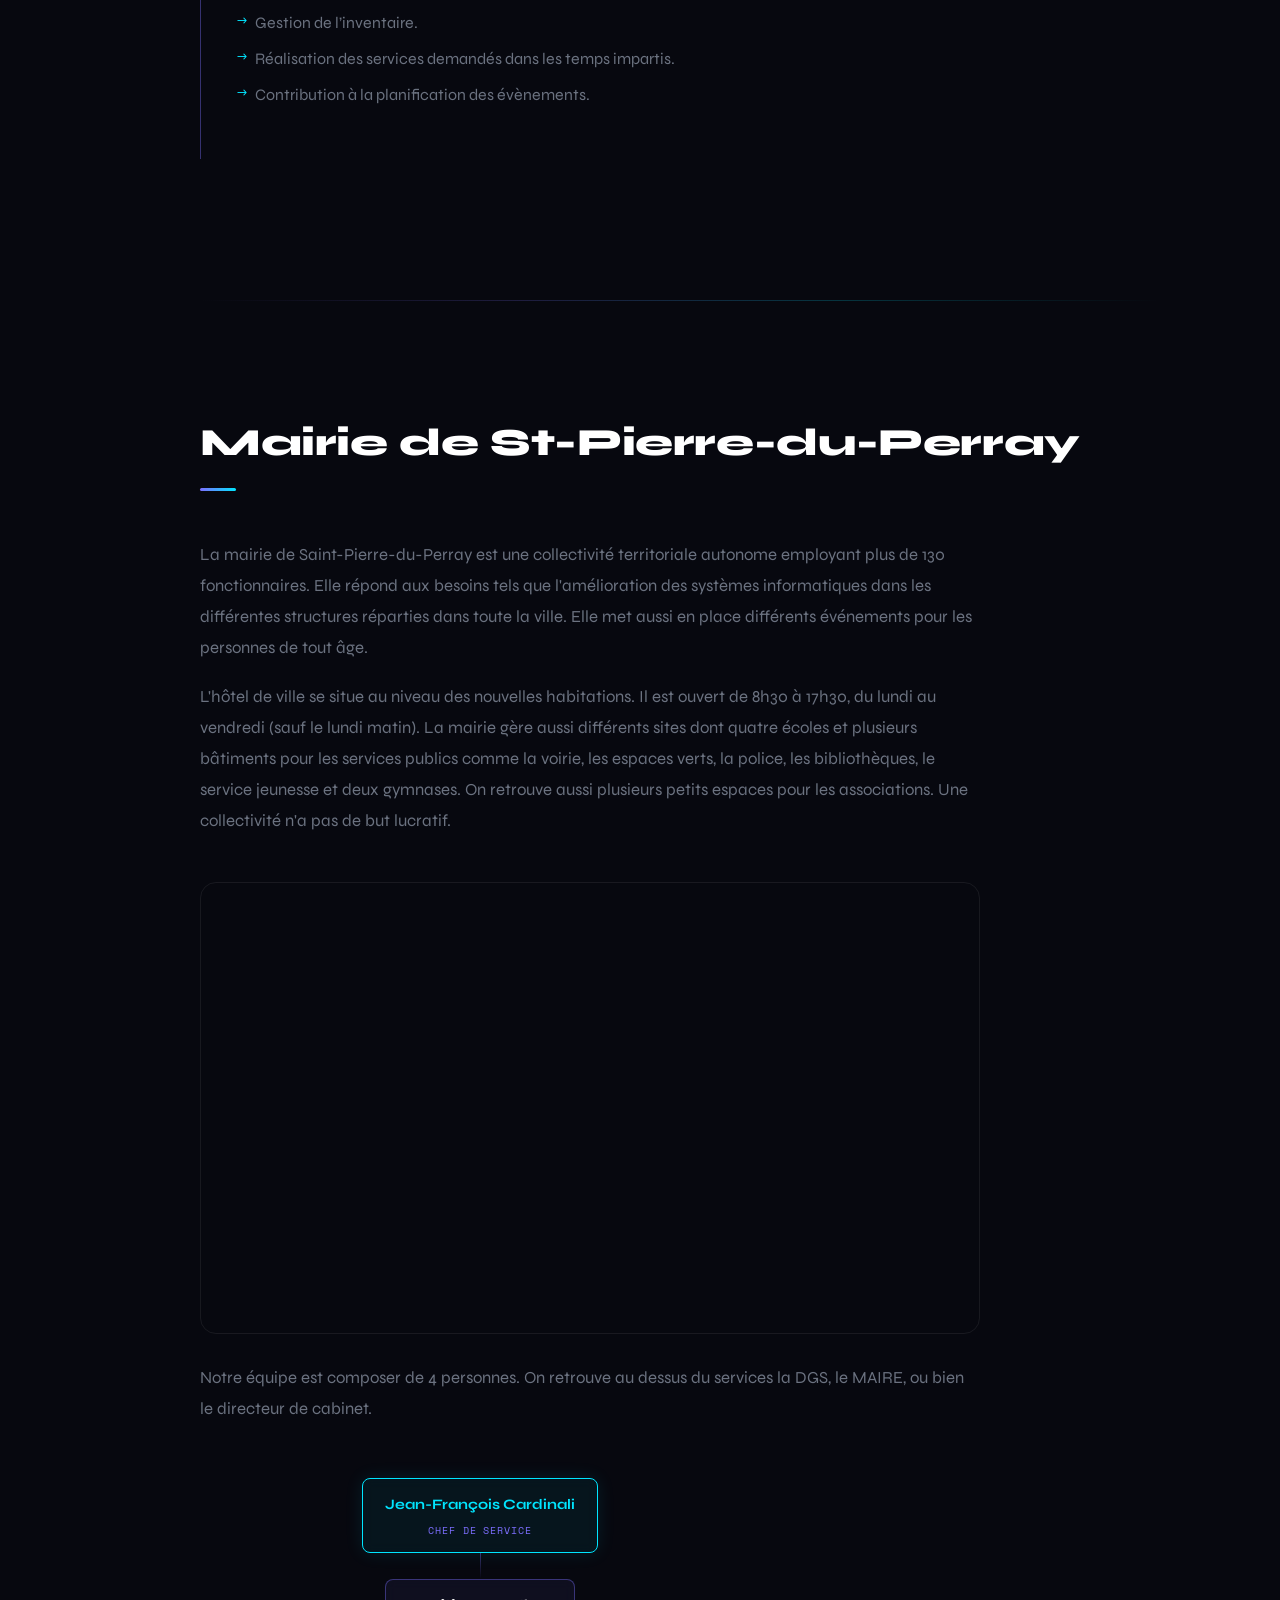
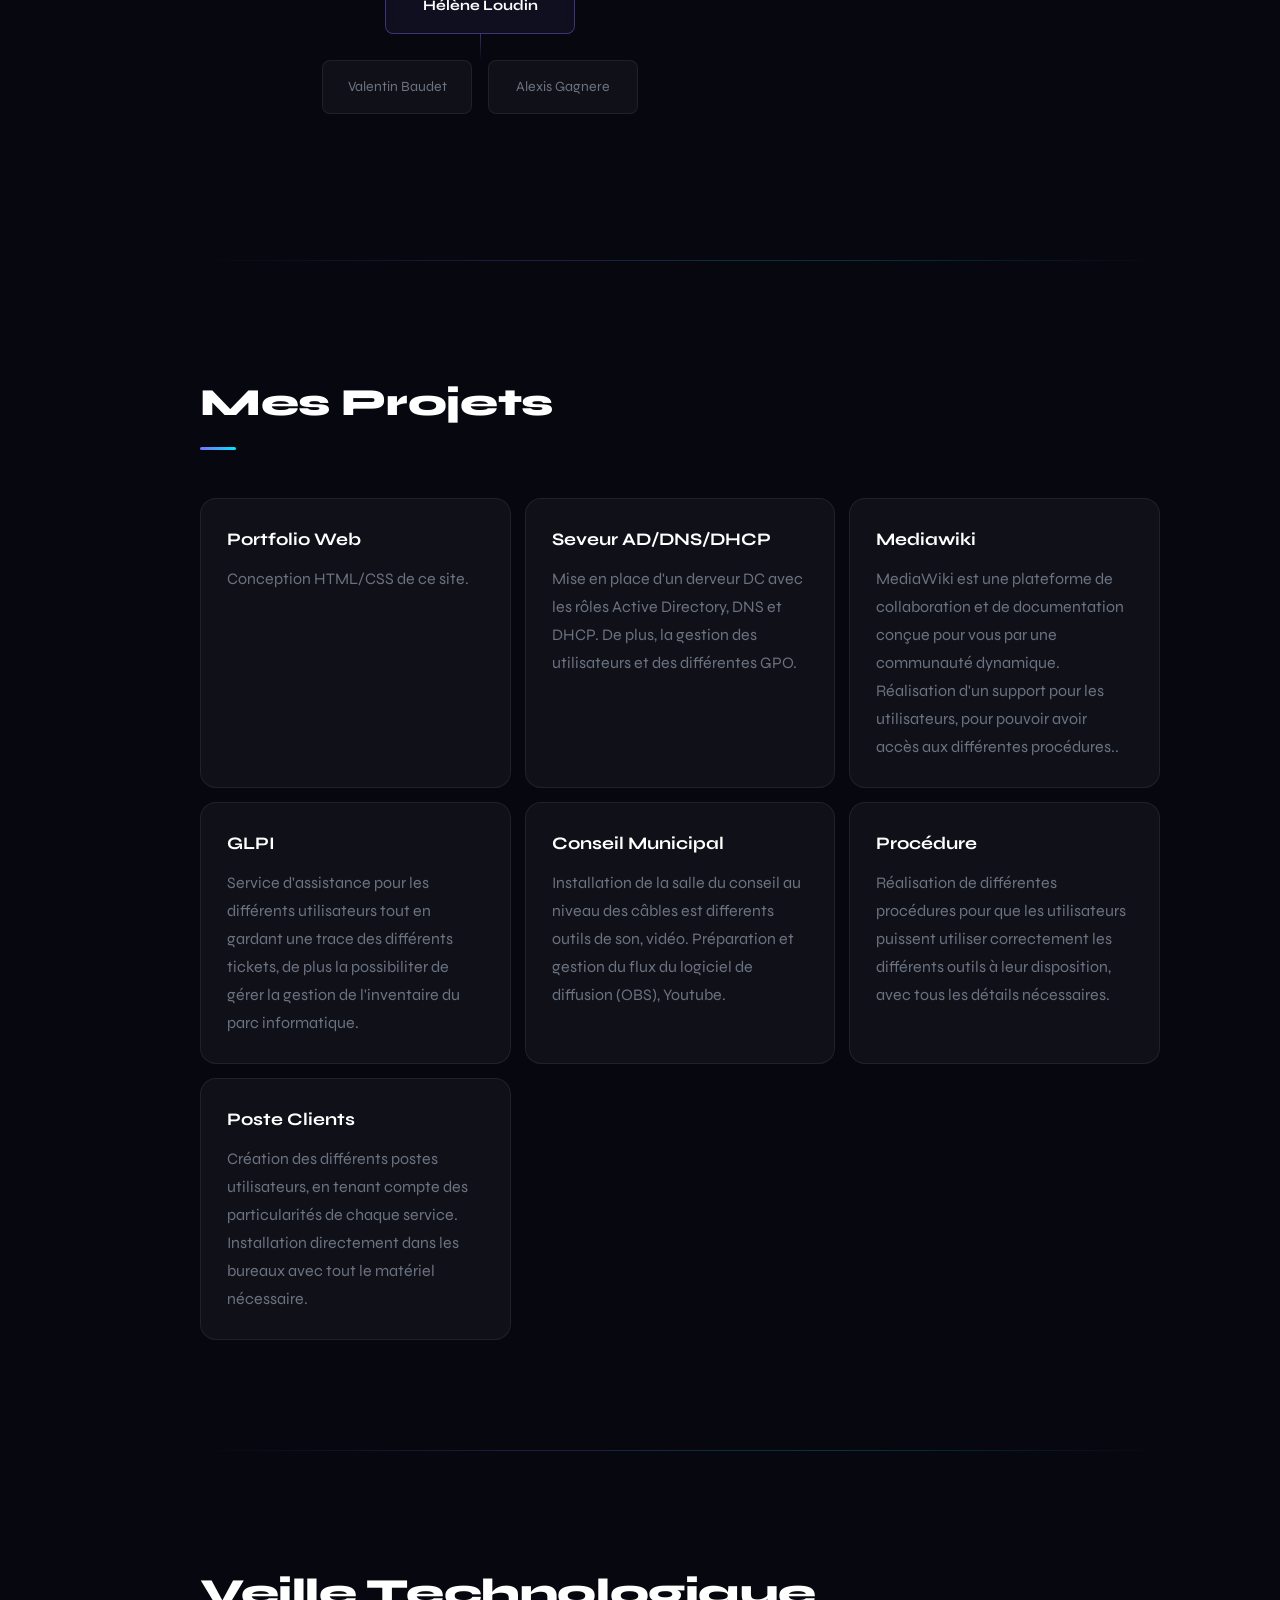
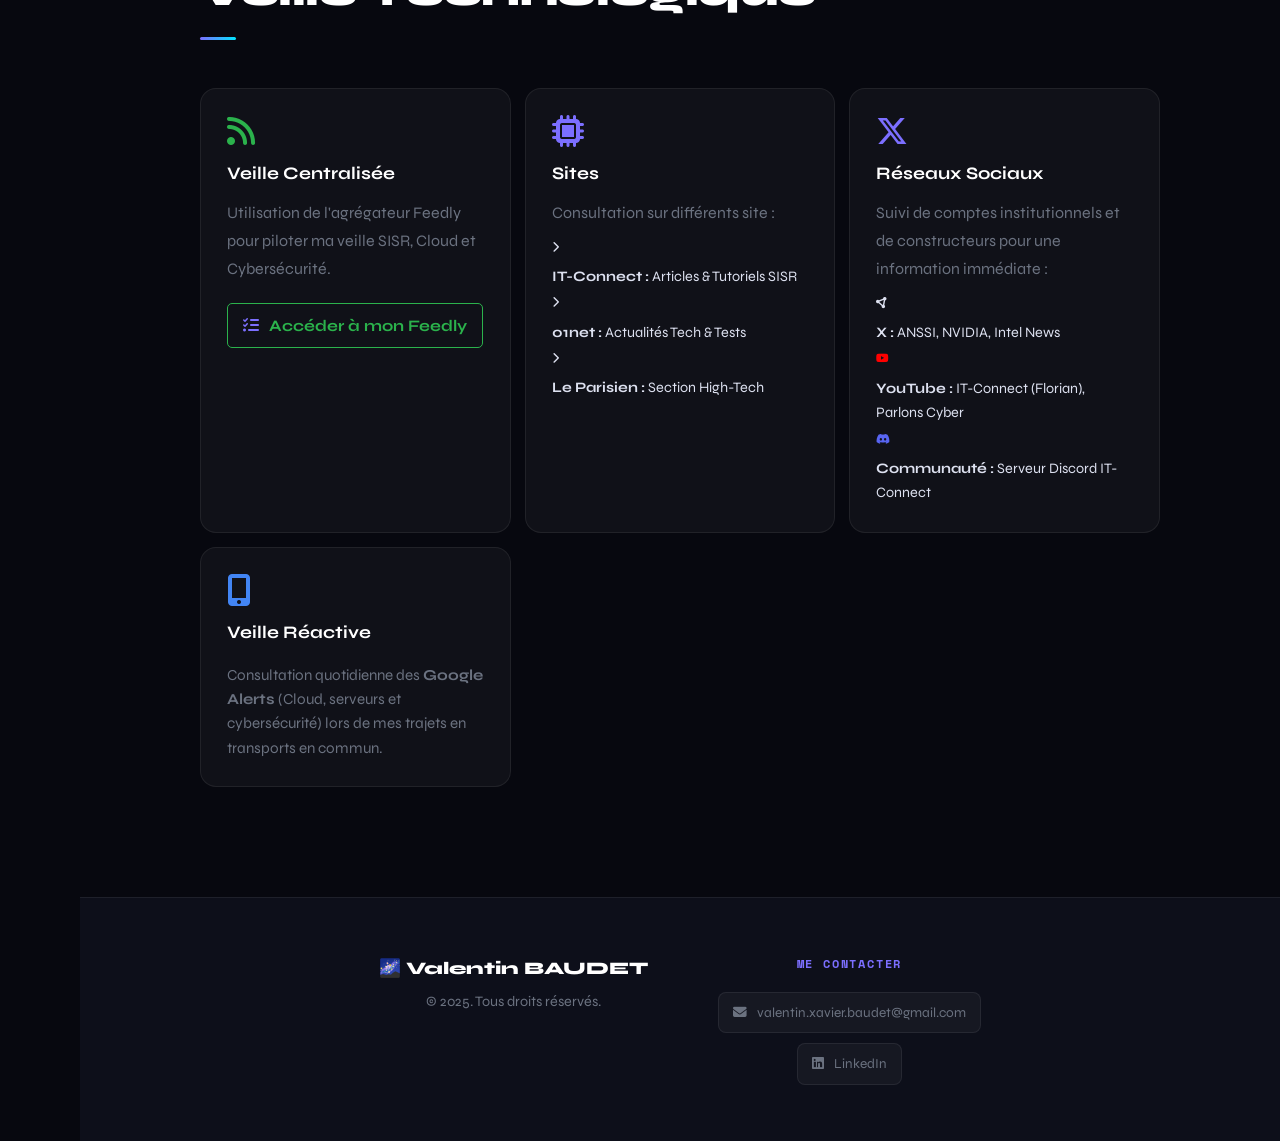
<file: index (2).html>
<!DOCTYPE html>
<html lang="fr">
<head>
  <meta charset="UTF-8">
  <meta name="viewport" content="width=device-width, initial-scale=1.0">
  <title>Portfolio - Valentin BAUDET</title>
  
  <link rel="icon" type="image/png" href="favicon.jpg">>
  <link rel="stylesheet" href="style.css">
  <link rel="stylesheet" href="https://cdnjs.cloudflare.com/ajax/libs/font-awesome/6.5.0/css/all.min.css">
  <link href="https://fonts.googleapis.com/css2?family=Montserrat:wght@300;700;900&display=swap" rel="stylesheet">
</head>
<body>

  <div class="main-container">
    
    <aside class="side-nav">
      <ul>
        <li><a href="#hero"><i class="fa-solid fa-house icon"></i><span class="label">Accueil</span></a></li>
        <li><a href="#about"><i class="fa-solid fa-user icon"></i><span class="label">À Propos</span></a></li>
        <li><a href="#skills"><i class="fa-solid fa-code icon"></i><span class="label">Compétences</span></a></li>
        <li><a href="#tools"><i class="fa-solid fa-screwdriver-wrench icon"></i><span class="label">Outils</span></a></li>
        <li><a href="#parcours"><i class="fa-solid fa-graduation-cap icon"></i><span class="label">Parcours</span></a></li>
        <li><a href="#entreprise"><i class="fa-solid fa-satellite icon"></i><span class="label">Entreprise</span></a></li>
        <li><a href="#projects"><i class="fa-solid fa-diagram-project icon"></i><span class="label">Projets</span></a></li>
        <li><a href="#veilles"><i class="fa-solid fa-floppy-disk icon"></i><span class="label">Veilles</span></a></li>
      </ul>
    </aside>   

    <div class="content">
      
      <section class="hero" id="hero">
        <div class="hero-content">
          <h1 class="glow-text">BAUDET Valentin</h1>
          <h2 class="subtitle">Bienvenue sur mon Portfolio</h2>
          <p class="description">Étudiant en BTS SIO option SISR.</p>
          <a href="#about" class="scroll-down-link">
            <span class="chevron"></span>
            <span class="chevron"></span>
            <span class="chevron"></span>
          </a>
        </div>
      </section>

      <section class="about" id="about">
        <h2>À propos de moi</h2>
        <p>Je m'appelle Valentin, j'ai 23 ans et je réside à Saint-Pierre-du-Perray. Actuellement en deuxième année de BTS SIO (Services Informatiques aux Organisations) avec l'option SISR (Solutions d’Infrastructure, Systèmes et Réseaux), j'effectue mon alternance à la Faculté des Métiers de Massy.
        <br><br>
        Après un parcours de six ans dans le secteur de l'hôtellerie-restauration, où j'ai obtenu mon BEP, mon Baccalauréat et mon BTS, j'ai choisi de me réorienter vers le domaine de l'informatique. J'ai eu l'opportunité de réaliser cette transition tout en restant au sein du même organisme de formation (FDME). Passionné par les nouvelles technologies et l'informatique sous toutes ses formes, je m'épanouis aujourd'hui dans ce nouvel univers.</p>
        
        <div class="cv-container">
          <h2>Projet futur</h2>
          <p>Mon projet après le BTS est de consolider mes acquis par une année de spécialisation. Je souhaite vivement effectuer cette continuité au sein de mon école actuelle et renouveler ma collaboration avec la collectivité qui m'accompagne déjà.</p>
          <a href="https://drive.google.com/file/d/1QLlI8YeOUp-O41OftYSV7iKS6Ungj4GQ/view?usp=sharing" target="_blank" class="cv-button">Mon CV</a>
        </div>
      </section>

      <section class="bts-options" id="bts-options">
        <h2>Les options du BTS SIO</h2>
        <p style="margin-bottom: 3rem; max-width: 900px; margin-left: auto; margin-right: auto; color: #ccc; line-height: 1.6;">
          Le <strong>BTS SIO</strong> (Brevet de Technicien Supérieur – Services Informatiques aux Organisations), est une formation post-bac de deux ans en France, destinée à former des techniciens supérieurs en informatique.
        </p>

        <div class="options-grid">
          <div class="option-card sisr-highlight">
            <h3>Option SISR</h3>
            <p><strong>Solutions d’Infrastructure, Systèmes et Réseaux.</strong><br><br>
              Vous prépare à la mise en place de solutions informatiques au sein des entreprises, en vue de gérer efficacement un parc informatique complet.
            </p>
          </div>

          <div class="option-card">
            <h3>Option SLAM</h3>
            <p><strong>Solutions Logicielles et Applications Métiers.</strong><br><br>
             C'est un programme destiné à former des techniciens spécialisés dans la maintenance et l'installation de réseaux et d'équipements informatiques.
            </p>
          </div>
        </div>
      </section>

      <section class="skills" id="skills">
        <h2>Mes Compétences</h2>
        <div class="skills-grid">
          <div class="skill-card"><i class="fa-brands fa-windows" style="color: #0078d7;"></i><h3>HyperV</h3></div>
          <div class="skill-card"><i class="fa-brands fa-linux" style="color: #ffffff;"></i><h3>Linux</h3></div>
        </div>
      </section>

      <section class="skills" id="tools">
        <h2>Mes Outils</h2>
        <h3 style="text-align: center; color: #3c9ee7; margin-bottom: 2rem;">Support & Entreprise</h3>
        <div class="skills-grid" style="margin-bottom: 4rem;">
          <div class="skill-card"><i class="fa-solid fa-boxes-stacked"></i><h3>GLPI</h3></div>
          <div class="skill-card"><i class="fa-brands fa-windows"></i><h3>Active Directory</h3></div>
          <div class="skill-card"><i class="fa-solid fa-people-group"></i><h3>Teams</h3></div>
          <div class="skill-card"><i class="fa-solid fa-cloud"></i><h3>TeamViewer</h3></div>
          <div class="skill-card"><i class="fa-brands fa-youtube"></i><h3>OBS</h3></div>
        </div>
        <h3 style="text-align: center; color: #3c9ee7; margin-bottom: 2rem;">Formation & Perso</h3>
        <div class="skills-grid">
          <div class="skill-card"><i class="fa-solid fa-code"></i><h3>Visual Studio Code</h3></div>
          <div class="skill-card"><i class="fa-solid fa-network-wired"></i><h3>Cisco Packet Tracer</h3></div>
          <div class="skill-card"><i class="fa-solid fa-server"></i><h3>VMware</h3></div>
          <div class="skill-card"><i class="fa-solid fa-chart-line"></i><h3>Graylog</h3></div>
        </div>
      </section>

      <section class="parcours" id="parcours">
        <h2>Mon Parcours Scolaire</h2>
        <div class="education-grid" style="display: grid; grid-template-columns: 1fr 1fr; gap: 20px;">
          <div class="edu-card">
            <h3>BTS SIO – 2ème année</h3>
            <p><strong>2025 - Présent</strong> | FDME - Massy</p>
            <p>Projets PPE : AD/DNS/DHCP et Graylog .</p>
          </div>
          <div class="edu-card">
            <h3>BTS MHR Cuisine</h3>
            <p><strong>2024</strong> | FDME - Evry</p>
            <p>Management, Gestion d'entreprise</p>
          </div>
          <div class="edu-card">
            <h3>BAC/BEP Cuisine</h3>
            <p><strong>2021</strong> | Lycée hôtelier - Château des Coudrai</p>
          </div>
          <div class="edu-card">
            <h3>Brevet des collèges</h3>
            <p><strong>2016</strong> | Collège Camille Claudel - St-pierre-du-perray</p>
          </div>
        </div>
      </section>

      <section class="timeline" id="experience">
        <h2>Mes Expériences</h2>
        <div class="timeline-container">
          
          <div class="timeline-item">
            <div class="timeline-dot"></div>
            <div class="timeline-content">
              <h3><strong>Technicien Support</strong> | Mairie de St-Pierre-du-Perray</h3>
              <p>Septembre 2024 – Aujourd’hui (Alternance)</p>
              <ul>
                <li>Support utilisateurs (GLPI).</li>
                <li>Intervention dans les différents services et établissements de la ville.</li>
                <li>Aides à la mise en place de solution</li>
              </ul> </div>
          </div>
      
          <div class="timeline-item">
            <div class="timeline-dot"></div>
            <div class="timeline-content">
              <h3><strong>Cuisinier</strong> | Elior / Au chien qui fume</h3>
              <p>2021 – 2024 (Alternance)</p>
              <ul>
                <li>Gestion d'équipe.</li>
                <li>Gestion de l’inventaire.</li>
                <li>Réalisation des services demandés dans les temps impartis.</li>
                <li>Contribution à la planification des évènements.</li>
              </ul>
            </div>
          </div>
      
        </div>
      </section>

      <section class="entreprise" id="entreprise">
        <h2 class="entreprise-title"><a href="https://www.saint-pierre-du-perray.fr" target="_blank">Mairie de St-Pierre-du-Perray</a></h2>
        <p>La mairie de Saint-Pierre-du-Perray est une collectivité territoriale autonome employant plus de 130 fonctionnaires. Elle répond aux besoins tels que l'amélioration des systèmes informatiques dans les différentes structures réparties dans toute la ville. Elle met aussi en place différents événements pour les personnes de tout âge.</p>
        <P>L'hôtel de ville se situe au niveau des nouvelles habitations. Il est ouvert de 8h30 à 17h30, du lundi au vendredi (sauf le lundi matin). La mairie gère aussi différents sites dont quatre écoles et plusieurs bâtiments pour les services publics comme la voirie, les espaces verts, la police, les bibliothèques, le service jeunesse et deux gymnases. On retrouve aussi plusieurs petits espaces pour les associations. Une collectivité n'a pas de but lucratif.</P>
          <div class="map-container">
            <iframe 
              src="https://www.google.com/maps/embed?pb=!1m18!1m12!1m3!1d2635.044877716942!2d2.50264187688373!3d48.61117191752399!2m3!1f0!2f0!3f0!3m2!1i1024!2i768!4f13.1!3m3!1m2!1s0x47e5e3966522769d%3A0x7d6540c946f6634c!2s8%20Rue%20Antonio%20Vivaldi%2C%2091280%20Saint-Pierre-du-Perray!5e0!3m2!1sfr!2sfr!4v1700000000000!5m2!1sfr!2sfr" 
              width="100%" 
              height="450" 
              style="border:0;" 
              allowfullscreen="" 
              loading="lazy" 
              referrerpolicy="no-referrer-when-downgrade">
            </iframe>
          </div>
          <p>Notre équipe est composer de 4 personnes. On retrouve au dessus du services la DGS, le MAIRE, ou bien le directeur de cabinet.</p>

          <div class="org-container">
              <div class="org-node boss">
                  <strong>Jean-François Cardinali</strong>
                  <span>Chef de service</span>
              </div>
              <div class="org-line"></div>
              <div class="org-node manager">
                  <strong>Hélène Loudin</strong>
              </div>
              <div class="org-line"></div>
              <div class="org-row">
                  <div class="org-node technician">Valentin Baudet</div>
                  <div class="org-node technician">Alexis Gagnere</div>
              </div>
          </div>
      </section>
      <section class="projects" id="projects">
        <h2>Mes Projets</h2>
        <div class="skills-grid">
          <div class="skill-card"><h3>Portfolio Web</h3><p>Conception HTML/CSS de ce site.</p></div>
          <div class="skill-card"><h3>Seveur AD/DNS/DHCP</h3><p>Mise en place d'un derveur DC avec les rôles Active Directory, DNS et DHCP. De plus, la gestion des utilisateurs et des différentes GPO.</p></div>
          <div class="skill-card"><h3>Mediawiki</h3><p>MediaWiki est une plateforme de collaboration et de documentation conçue pour vous par une communauté dynamique. Réalisation d'un support pour les utilisateurs, pour pouvoir avoir accès aux différentes procédures..</p></div>
          <div class="skill-card"><h3>GLPI</h3><p>Service d'assistance pour les différents utilisateurs tout en gardant une trace des différents tickets, de plus la possibiliter de gérer la gestion de l'inventaire du parc informatique.</p></div>
          <div class="skill-card"><h3>Conseil Municipal</h3><p>Installation de la salle du conseil au niveau des câbles est differents outils de son, vidéo. Préparation et gestion du flux du logiciel de diffusion (OBS), Youtube.</p></div>
          <div class="skill-card"><h3>Procédure</h3><p>Réalisation de différentes procédures pour que les utilisateurs puissent utiliser correctement les différents outils à leur disposition, avec tous les détails nécessaires.</p></div>
          <div class="skill-card"><h3>Poste Clients</h3><p>Création des différents postes utilisateurs, en tenant compte des particularités de chaque service. Installation directement dans les bureaux avec tout le matériel nécessaire.</p></div>
        </div>
      </section>

      <section class="veilles" id="veilles">
        <h2>Veille Technologique</h2>
        
        <div class="skills-grid">
            
          <div class="skill-card">
            <i class="fa-solid fa-rss" style="color: #2bb24c;"></i> <h3>Veille Centralisée</h3>
            <p>Utilisation de l'agrégateur Feedly pour piloter ma veille SISR, Cloud et Cybersécurité.</p>
            
            <div style="margin-top: 20px;">
                <a href="https://feedly.com" target="_blank" style="text-decoration: none;">
                    <div style="display: inline-flex; align-items: center; gap: 10px; border: 1px solid #2bb24c; padding: 8px 15px; border-radius: 5px; color: #2bb24c; font-weight: bold;">
                        <i class="fa-solid fa-list-check" style="font-size: 1rem; margin: 0;"></i>
                        Accéder à mon Feedly
                    </div>
                </a>
            </div>
        </div>
    
            <div class="skill-card">
                <i class="fa-solid fa-microchip"></i>
                <h3>Sites</h3>
                <p>Consultation sur différents site :</p>
                <ul style="list-style: none; padding: 0; font-size: 0.9rem; margin-top: 15px; text-align: left;">
                    <li style="margin-bottom: 8px;">
                        <i class="fa-solid fa-chevron-right" style="font-size: 0.7rem; color: var(--accent-blue);"></i> 
                        <strong>IT-Connect :</strong> 
                        <a href="https://www.it-connect.fr/" target="_blank" style="color: inherit; text-decoration: none; border-bottom: 1px dashed var(--accent-blue);">Articles & Tutoriels SISR</a>
                    </li>
                    <li style="margin-bottom: 8px;">
                        <i class="fa-solid fa-chevron-right" style="font-size: 0.7rem; color: var(--accent-blue);"></i> 
                        <strong>01net :</strong> 
                        <a href="https://www.01net.com/" target="_blank" style="color: inherit; text-decoration: none; border-bottom: 1px dashed var(--accent-blue);">Actualités Tech & Tests</a>
                    </li>
                    <li>
                        <i class="fa-solid fa-chevron-right" style="font-size: 0.7rem; color: var(--accent-blue);"></i> 
                        <strong>Le Parisien :</strong> 
                        <a href="https://www.leparisien.fr/high-tech/" target="_blank" style="color: inherit; text-decoration: none; border-bottom: 1px dashed var(--accent-blue);">Section High-Tech</a>
                    </li>
                </ul>
            </div>
    
            <div class="skill-card">
                <i class="fa-brands fa-x-twitter"></i>
                <h3>Réseaux Sociaux</h3>
                <p>Suivi de comptes institutionnels et de constructeurs pour une information immédiate :</p>
                <ul style="list-style: none; padding: 0; font-size: 0.9rem; margin-top: 15px; text-align: left;">
                    <li style="margin-bottom: 8px;">
                        <i class="fa-solid fa-circle-nodes" style="font-size: 0.7rem; color: var(--accent-blue);"></i> 
                        <strong>X :</strong> 
                        <a href="https://x.com/ANSSI_FR" target="_blank" style="color: inherit; text-decoration: none; border-bottom: 1px dashed var(--accent-blue);">ANSSI</a>, 
                        <a href="https://x.com/NVIDIA" target="_blank" style="color: inherit; text-decoration: none; border-bottom: 1px dashed var(--accent-blue);">NVIDIA</a>,
                        <a href="https://x.com/IntelNews" target="_blank" style="color: inherit; text-decoration: none; border-bottom: 1px dashed var(--accent-blue);">Intel News</a>
                    </li>
                    <li style="margin-bottom: 8px;">
                        <i class="fa-brands fa-youtube" style="font-size: 0.7rem; color: #ff0000;"></i> 
                        <strong>YouTube :</strong> 
                        <a href="https://www.youtube.com/@IT-Connect" target="_blank" style="color: inherit; text-decoration: none; border-bottom: 1px dashed var(--accent-blue);">IT-Connect (Florian)</a>, 
                        <a href="https://www.youtube.com/@ParlonsCyber" target="_blank" style="color: inherit; text-decoration: none; border-bottom: 1px dashed var(--accent-blue);">Parlons Cyber</a>
                    </li>
                    <li>
                        <i class="fa-brands fa-discord" style="font-size: 0.7rem; color: #5865F2;"></i> 
                        <strong>Communauté :</strong> Serveur Discord IT-Connect
                    </li>
                </ul>
            </div>
    
            <div class="skill-card">
                <i class="fa-solid fa-mobile-alt" style="color: #4285F4;"></i>
                <h3>Veille Réactive</h3>
                <p style="font-size: 0.95rem; line-height: 1.6; margin-top: 15px;">
                    Consultation quotidienne des <strong>Google Alerts</strong> (Cloud, serveurs et cybersécurité) lors de mes trajets en transports en commun.
                </p>
            </div>
    
        </div>
    </section>

      <footer class="footer">
        <div class="footer-container">
            <div class="footer-col">
                <h3>🌌 Valentin BAUDET</h3>
                <p>© 2025. Tous droits réservés.</p>
            </div>
    
            <div class="footer-col">
                <h4>Me contacter</h4>
                <div class="contact-links">
                    <a href="mailto:valentin.xavier.baudet@gmail.com">
                        <i class="fa-solid fa-envelope"></i> 
                        <span>valentin.xavier.baudet@gmail.com</span>
                    </a>
                    <a href="https://www.linkedin.com/in/valentin-baudet-15ab213b1/" target="_blank">
                        <i class="fa-brands fa-linkedin"></i> 
                        <span>LinkedIn</span>
                    </a>
                </div>
            </div>
        </div>
    </footer>
    </div> 
  <script>
    function revealOnScroll() {
      const reveals = document.querySelectorAll('.option-card, .skill-card, .edu-card, .timeline-item');
      reveals.forEach(element => {
        if (element.getBoundingClientRect().top < window.innerHeight - 100) {
          element.classList.add('show');
        }
      });
    }
    window.addEventListener('scroll', revealOnScroll);
    window.addEventListener('load', revealOnScroll);

</script>
</body>

</html>
</file>
<file: style.css>
@import url('https://fonts.googleapis.com/css2?family=Space+Mono:wght@400;700&family=Syne:wght@400;600;700;800&display=swap');

/* =============================================
   VARIABLES & RESET
   ============================================= */
:root {
    --bg-dark:       #07080f;
    --bg-surface:    #0d0f1a;
    --bg-card:       rgba(255, 255, 255, 0.04);
    --bg-card-hover: rgba(255, 255, 255, 0.08);

    --accent-primary: #7c6fff;
    --accent-cyan:    #00e5ff;
    --accent-glow-v:  rgba(124, 111, 255, 0.35);
    --accent-glow-c:  rgba(0, 229, 255, 0.25);

    --text-main:  #dde1f0;
    --text-dim:   #6b7280;
    --text-muted: #3d4455;

    --border:        rgba(255, 255, 255, 0.07);
    --border-accent: rgba(124, 111, 255, 0.4);

    --radius-sm: 8px;
    --radius-md: 16px;
    --radius-lg: 24px;

    --transition:      all 0.3s cubic-bezier(0.4, 0, 0.2, 1);
    --transition-slow: all 0.6s cubic-bezier(0.4, 0, 0.2, 1);
}

*, *::before, *::after {
    margin: 0;
    padding: 0;
    box-sizing: border-box;
    scroll-behavior: smooth;
}

body {
    font-family: 'Syne', sans-serif;
    background-color: var(--bg-dark);
    color: var(--text-main);
    line-height: 1.7;
    overflow-x: hidden;
}

/* Grain overlay subtil */
body::before {
    content: '';
    position: fixed;
    inset: 0;
    background-image: url("data:image/svg+xml,%3Csvg viewBox='0 0 200 200' xmlns='http://www.w3.org/2000/svg'%3E%3Cfilter id='n'%3E%3CfeTurbulence type='fractalNoise' baseFrequency='0.85' numOctaves='4' stitchTiles='stitch'/%3E%3C/filter%3E%3Crect width='100%25' height='100%25' filter='url(%23n)' opacity='0.04'/%3E%3C/svg%3E");
    pointer-events: none;
    z-index: 9999;
    opacity: 0.35;
}

/* =============================================
   LAYOUT
   ============================================= */
.main-container {
    display: flex;
}

.content {
    flex: 1;
    margin-left: 80px;
    width: calc(100% - 80px);
}

section {
    padding: 110px 10%;
    min-height: 100vh;
    display: flex;
    flex-direction: column;
    justify-content: center;
    position: relative;
}

/* Séparateur dégradé entre sections */
section + section::before {
    content: '';
    position: absolute;
    top: 0;
    left: 10%;
    right: 10%;
    height: 1px;
    background: linear-gradient(90deg, transparent, var(--accent-primary), var(--accent-cyan), transparent);
    opacity: 0.2;
}

/* =============================================
   NAVIGATION LATÉRALE
   ============================================= */
.side-nav {
    position: fixed;
    left: 0;
    top: 0;
    height: 100vh;
    width: 80px;
    background: rgba(7, 8, 15, 0.9);
    border-right: 1px solid var(--border);
    backdrop-filter: blur(20px);
    z-index: 1000;
    display: flex;
    align-items: center;
}

.side-nav::after {
    content: '';
    position: absolute;
    left: 50%;
    top: 12%;
    bottom: 12%;
    width: 1px;
    background: linear-gradient(to bottom, transparent, var(--accent-primary), transparent);
    opacity: 0.2;
    transform: translateX(-50%);
}

.side-nav ul {
    list-style: none;
    width: 100%;
    position: relative;
    z-index: 1;
}

.side-nav li {
    position: relative;
    margin: 10px 0;
}

.side-nav a {
    display: flex;
    flex-direction: column;
    align-items: center;
    text-decoration: none;
    color: var(--text-dim);
    font-size: 1.05rem;
    transition: var(--transition);
    padding: 7px 0;
}

.side-nav a .label {
    font-family: 'Space Mono', monospace;
    font-size: 0.48rem;
    text-transform: uppercase;
    letter-spacing: 0.04em;
    margin-top: 4px;
    opacity: 0;
    transition: var(--transition);
}

.side-nav li:hover a,
.side-nav li.active a {
    color: var(--accent-primary);
    text-shadow: 0 0 10px var(--accent-glow-v);
}

.side-nav li:hover .label {
    opacity: 1;
}

/* =============================================
   HERO
   ============================================= */
.hero {
    min-height: 100vh;
    display: flex;
    align-items: center;
    justify-content: center;
    text-align: center;
    background:
        radial-gradient(ellipse 80% 60% at 50% 0%,   rgba(124, 111, 255, 0.12) 0%, transparent 70%),
        radial-gradient(ellipse 60% 40% at 80% 90%,  rgba(0, 229, 255, 0.07)   0%, transparent 60%),
        var(--bg-dark);
    overflow: hidden;
}

/* Grille de fond */
.hero::before {
    content: '';
    position: absolute;
    inset: 0;
    background-image:
        linear-gradient(rgba(124, 111, 255, 0.04) 1px, transparent 1px),
        linear-gradient(90deg, rgba(124, 111, 255, 0.04) 1px, transparent 1px);
    background-size: 60px 60px;
    mask-image: radial-gradient(ellipse at center, black 20%, transparent 75%);
}

.hero-content {
    position: relative;
    z-index: 1;
    animation: fadeUp 0.9s ease forwards;
}

.glow-text {
    font-family: 'Syne', sans-serif;
    font-size: clamp(2.8rem, 7vw, 5.5rem);
    font-weight: 800;
    text-transform: uppercase;
    letter-spacing: 0.08em;
    color: #fff;
    text-shadow:
        0 0 30px var(--accent-glow-v),
        0 0 80px rgba(124, 111, 255, 0.12);
    margin-bottom: 18px;
    line-height: 1.1;
    animation: fadeUp 0.9s ease 0.1s both;
}

.subtitle {
    font-family: 'Space Mono', monospace;
    font-size: 0.9rem;
    color: var(--accent-primary);
    letter-spacing: 0.22em;
    text-transform: uppercase;
    margin-bottom: 14px;
    animation: fadeUp 0.9s ease 0.25s both;
}

.description {
    font-size: 1rem;
    color: var(--text-dim);
    margin-bottom: 36px;
    animation: fadeUp 0.9s ease 0.4s both;
}

/* Chevrons */
.scroll-down-link {
    display: inline-flex;
    flex-direction: column;
    align-items: center;
    gap: 4px;
    text-decoration: none;
    animation: fadeUp 0.9s ease 0.55s both;
}

.chevron {
    display: block;
    width: 18px;
    height: 18px;
    border-right: 2px solid var(--accent-primary);
    border-bottom: 2px solid var(--accent-primary);
    transform: rotate(45deg);
    opacity: 0;
    animation: chevronFade 1.6s ease infinite;
}
.chevron:nth-child(1) { animation-delay: 0s; }
.chevron:nth-child(2) { animation-delay: 0.2s; }
.chevron:nth-child(3) { animation-delay: 0.4s; }

@keyframes chevronFade {
    0%   { opacity: 0; transform: rotate(45deg) translate(-4px, -4px); }
    50%  { opacity: 0.8; }
    100% { opacity: 0; transform: rotate(45deg) translate(4px, 4px); }
}

@keyframes fadeUp {
    from { opacity: 0; transform: translateY(22px); }
    to   { opacity: 1; transform: translateY(0); }
}

/* =============================================
   TITRES
   ============================================= */
h2 {
    font-family: 'Syne', sans-serif;
    font-size: clamp(1.7rem, 3vw, 2.4rem);
    font-weight: 800;
    margin-bottom: 3rem;
    text-align: left;
    position: relative;
    letter-spacing: -0.01em;
    color: #fff;
}

h2::after {
    content: '';
    display: block;
    width: 36px;
    height: 3px;
    background: linear-gradient(90deg, var(--accent-primary), var(--accent-cyan));
    margin: 12px 0 0;
    border-radius: 2px;
}

.hero h2 { text-align: center; }
.hero h2::after { margin: 12px auto 0; }

/* =============================================
   À PROPOS
   ============================================= */
.about p {
    max-width: 780px;
    color: var(--text-dim);
    font-size: 1.1rem;
    line-height: 1.9;
}

.cv-container {
    margin-top: 60px;
    padding-top: 48px;
    border-top: 1px solid var(--border);
    max-width: 780px;
    margin-left: 0;
}

.cv-container p {
    color: var(--text-dim);
    margin-bottom: 28px;
    line-height: 1.8;
    font-size: 1.1rem;
}

/* =============================================
   CARTES & GRILLES
   ============================================= */
.skills-grid,
.options-grid,
.education-grid {
    display: grid;
    grid-template-columns: repeat(auto-fit, minmax(230px, 1fr));
    gap: 14px;
}

.skill-card,
.option-card,
.edu-card {
    background: var(--bg-card);
    padding: 26px;
    border-radius: var(--radius-md);
    border: 1px solid var(--border);
    transition: var(--transition);
    position: relative;
    overflow: hidden;
    opacity: 0;
    transform: translateY(14px);
}

/* Barre dégradée en haut, cachée par défaut */
.skill-card::before,
.option-card::before {
    content: '';
    position: absolute;
    top: 0; left: 0; right: 0;
    height: 2px;
    background: linear-gradient(90deg, var(--accent-primary), var(--accent-cyan));
    opacity: 0;
    transition: var(--transition);
}

.skill-card.show,
.option-card.show,
.edu-card.show {
    opacity: 1;
    transform: translateY(0);
    transition: opacity 0.5s ease, transform 0.5s ease, background 0.3s ease, border-color 0.3s ease, box-shadow 0.3s ease;
}

.skill-card:hover,
.option-card:hover {
    background: var(--bg-card-hover);
    border-color: var(--border-accent);
    transform: translateY(-6px);
    box-shadow:
        0 20px 40px rgba(0,0,0,0.4),
        0 0 0 1px var(--border-accent),
        inset 0 1px 0 rgba(255,255,255,0.04);
}

.skill-card:hover::before,
.option-card:hover::before {
    opacity: 1;
}

.skill-card i {
    font-size: 2rem;
    margin-bottom: 12px;
    display: block;
    color: var(--accent-primary);
}

.skill-card h3,
.option-card h3,
.edu-card h3 {
    font-family: 'Syne', sans-serif;
    font-weight: 700;
    font-size: 1.1rem;
    margin-bottom: 10px;
    color: #fff;
}

.skill-card p,
.option-card p,
.edu-card p {
    font-size: 1rem;
    color: var(--text-dim);
    line-height: 1.75;
}

.edu-card {
    padding: 24px;
}

.edu-card p strong {
    color: var(--accent-primary);
}

/* Carte SISR mise en avant */
.sisr-highlight {
    border-color: var(--border-accent);
    background: rgba(124, 111, 255, 0.06);
}
.sisr-highlight::before { opacity: 1 !important; }

/* =============================================
   BOUTONS
   ============================================= */
.cv-button {
    display: inline-flex;
    align-items: center;
    gap: 10px;
    padding: 11px 26px;
    background: transparent;
    border: 1px solid var(--accent-primary);
    color: var(--accent-primary);
    text-decoration: none;
    border-radius: var(--radius-sm);
    font-family: 'Space Mono', monospace;
    font-size: 0.75rem;
    font-weight: 700;
    letter-spacing: 0.12em;
    text-transform: uppercase;
    transition: var(--transition);
    position: relative;
    overflow: hidden;
    z-index: 0;
}

.cv-button::before {
    content: '';
    position: absolute;
    inset: 0;
    background: var(--accent-primary);
    transform: translateX(-101%);
    transition: var(--transition);
    z-index: -1;
}

.cv-button:hover {
    color: #fff;
    box-shadow: 0 0 24px var(--accent-glow-v);
}
.cv-button:hover::before {
    transform: translateX(0);
}

/* =============================================
   TIMELINE
   ============================================= */
.timeline-container {
    position: relative;
    max-width: 720px;
    padding-left: 36px;
    border-left: 1px solid var(--border-accent);
}

.timeline-item {
    margin-bottom: 46px;
    position: relative;
    opacity: 0;
    transform: translateX(-16px);
    transition: 0.6s cubic-bezier(0.4, 0, 0.2, 1);
}

.timeline-item.show {
    opacity: 1;
    transform: translateX(0);
}

.timeline-dot {
    position: absolute;
    left: -43px;
    top: 6px;
    width: 13px;
    height: 13px;
    background: var(--bg-dark);
    border: 2px solid var(--accent-primary);
    border-radius: 50%;
    box-shadow: 0 0 10px var(--accent-glow-v);
}

.timeline-content h3 {
    font-family: 'Syne', sans-serif;
    font-size: 1.1rem;
    font-weight: 700;
    color: #fff;
    margin-bottom: 6px;
}

.timeline-content > p {
    font-family: 'Space Mono', monospace;
    font-size: 0.82rem;
    color: var(--accent-primary);
    margin-bottom: 14px;
    letter-spacing: 0.06em;
}

.timeline-content ul {
    list-style: none;
    padding: 0;
}

.timeline-content ul li {
    font-size: 1rem;
    color: var(--text-dim);
    padding: 4px 0 4px 18px;
    position: relative;
    line-height: 1.75;
}

.timeline-content ul li::before {
    content: '→';
    position: absolute;
    left: 0;
    color: var(--accent-cyan);
    font-size: 0.78rem;
}

/* =============================================
   ENTREPRISE
   ============================================= */
.entreprise p {
    max-width: 780px;
    color: var(--text-dim);
    line-height: 1.85;
    margin-bottom: 18px;
    font-size: 1.05rem;
}

.entreprise-title a {
    color: inherit;
    text-decoration: none;
    transition: var(--transition);
}
.entreprise-title a:hover { color: var(--accent-cyan); }

.map-container {
    margin: 28px 0;
    border-radius: var(--radius-md);
    overflow: hidden;
    border: 1px solid var(--border);
    transition: var(--transition);
    max-width: 780px;
}

.map-container:hover {
    border-color: var(--border-accent);
    box-shadow: 0 10px 40px rgba(124, 111, 255, 0.15);
}

.map-container iframe { display: block; }

/* Organigramme */
.org-container {
    display: flex;
    flex-direction: column;
    align-items: center;
    margin: 36px 0;
    max-width: 560px;
}

.org-node {
    padding: 14px 22px;
    border-radius: var(--radius-sm);
    border: 1px solid var(--border-accent);
    background: rgba(124, 111, 255, 0.07);
    text-align: center;
    min-width: 190px;
    display: flex;
    flex-direction: column;
    gap: 4px;
    backdrop-filter: blur(6px);
}

.org-node strong {
    color: #fff;
    font-size: 0.9rem;
    font-family: 'Syne', sans-serif;
    font-weight: 700;
}

.org-node span {
    color: var(--accent-primary);
    font-family: 'Space Mono', monospace;
    font-size: 0.6rem;
    text-transform: uppercase;
    letter-spacing: 0.1em;
}

.org-node.boss {
    border-color: var(--accent-cyan);
    background: rgba(0, 229, 255, 0.06);
    box-shadow: 0 0 18px rgba(0, 229, 255, 0.1);
}
.org-node.boss strong { color: var(--accent-cyan); }

.org-line {
    width: 1px;
    height: 26px;
    background: linear-gradient(to bottom, var(--accent-primary), transparent);
    opacity: 0.4;
}

.org-row {
    display: flex;
    gap: 16px;
    justify-content: center;
    flex-wrap: wrap;
}

.org-node.technician {
    background: var(--bg-card);
    border-color: var(--border);
    min-width: 150px;
    color: var(--text-dim);
    font-size: 0.88rem;
}

/* =============================================
   FOOTER
   ============================================= */
.footer {
    background: var(--bg-surface);
    padding: 56px 10%;
    border-top: 1px solid var(--border);
    display: flex;
    justify-content: center;
}

.footer-container {
    display: flex;
    justify-content: center;
    align-items: flex-start;
    flex-wrap: wrap;
    gap: 70px;
    max-width: 900px;
    width: 100%;
}

.footer-col {
    text-align: center;
    min-width: 200px;
}

.footer-col h3 {
    font-family: 'Syne', sans-serif;
    font-weight: 800;
    font-size: 1.1rem;
    color: #fff;
    margin-bottom: 6px;
}

.footer-col h4 {
    font-family: 'Space Mono', monospace;
    font-size: 0.75rem;
    text-transform: uppercase;
    letter-spacing: 0.15em;
    color: var(--accent-primary);
    margin-bottom: 18px;
}

.footer-col p {
    font-size: 0.9rem;
    color: var(--text-dim);
}

.contact-links {
    display: flex;
    flex-direction: column;
    gap: 10px;
    align-items: center;
}

.footer a {
    color: var(--text-dim);
    text-decoration: none;
    transition: var(--transition);
    display: flex;
    align-items: center;
    gap: 10px;
    padding: 8px 14px;
    background: var(--bg-card);
    border: 1px solid var(--border);
    border-radius: var(--radius-sm);
    font-size: 0.85rem;
}

.footer a:hover {
    color: var(--accent-primary);
    border-color: var(--border-accent);
    transform: translateY(-2px);
}

/* =============================================
   RESPONSIVE
   ============================================= */
@media (max-width: 768px) {
    .side-nav {
        width: 100%;
        height: 60px;
        bottom: 0;
        top: auto;
        border-right: none;
        border-top: 1px solid var(--border);
        backdrop-filter: blur(20px);
    }

    .side-nav::after { display: none; }

    .side-nav ul {
        display: flex;
        justify-content: space-around;
    }

    .content {
        margin-left: 0;
        margin-bottom: 60px;
        width: 100%;
    }

    section { padding: 70px 6%; }

    .glow-text { font-size: 2.2rem; }

    .education-grid {
        grid-template-columns: 1fr !important;
    }

    .org-row {
        flex-direction: column;
        align-items: center;
    }
}
</file>
